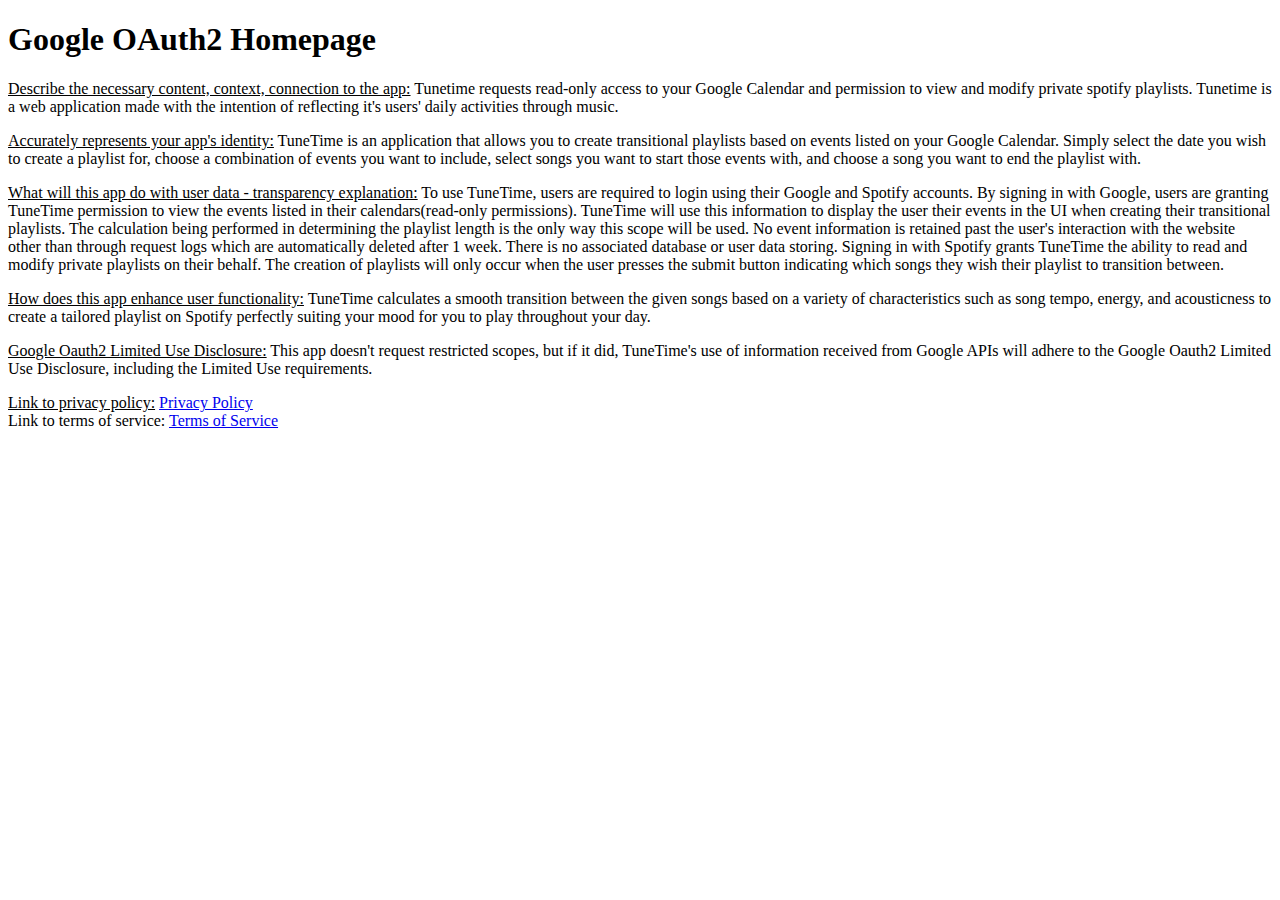
<file: templates/home.html>
<!DOCTYPE html>
<html>
<head>
    <title>TuneTime-OAuth homepage</title>
    <link rel="favicon" href="{{ url_for('static', filename='logo.jpg') }}">
</head>
<body>
    <h1>Google OAuth2 Homepage</h2>
    <p>
        <u>Describe the necessary content, context, connection to the app:</u> Tunetime requests read-only access to your Google Calendar and 
        permission to view and modify private spotify playlists. Tunetime is a web application made with the intention of 
        reflecting it's users' daily activities through music.
    </p>
    <p><u>Accurately represents your app's identity:</u> TuneTime is an application that allows you to create transitional
        playlists based on events listed on your Google Calendar. Simply
        select the date you wish to create a playlist for, choose a
        combination of events you want to include, select songs you want to
        start those events with, and choose a song you want to end the
        playlist with.
    </p>
    <p>
        <u>What will this app do with user data - transparency explanation:</u> To use TuneTime, users are required to login using their Google and
        Spotify accounts. By signing in with Google, users are granting TuneTime
        permission to view the events listed in their calendars(read-only
        permissions). TuneTime will use this information to display the user
        their events in the UI when creating their transitional playlists.
        The calculation being performed in determining the playlist length
        is the only way this scope will be used. No event information is
        retained past the user's interaction with the website other than
        through request logs which are automatically deleted after 1 week.
        There is no associated database or user data storing. Signing in with Spotify grants TuneTime the ability to read
        and modify private playlists on their behalf. The creation of
        playlists will only occur when the user presses the submit button
        indicating which songs they wish their playlist to transition
        between.
    </p>
    <p>
        <u>How does this app enhance user functionality:</u> TuneTime calculates a smooth transition between
        the given songs based on a variety of characteristics such as song
        tempo, energy, and acousticness to create a tailored playlist on
        Spotify perfectly suiting your mood for you to play throughout your day.
    </p>
    <p>
        <u>Google Oauth2 Limited Use Disclosure:</u> This app doesn't request restricted scopes, but if it did,
        TuneTime's use of information received from Google APIs will adhere to the Google Oauth2 Limited Use Disclosure,
        including the Limited Use requirements. 
    </p>
    <p>
        <u>Link to privacy policy:</u> <a href="https://www.tunetime.ca/privacyPolicy">Privacy Policy</a><br>
        Link to terms of service: <a href="https://www.tunetime.ca/termsOfService">Terms of Service</a>
    </p>
</body>
</file>
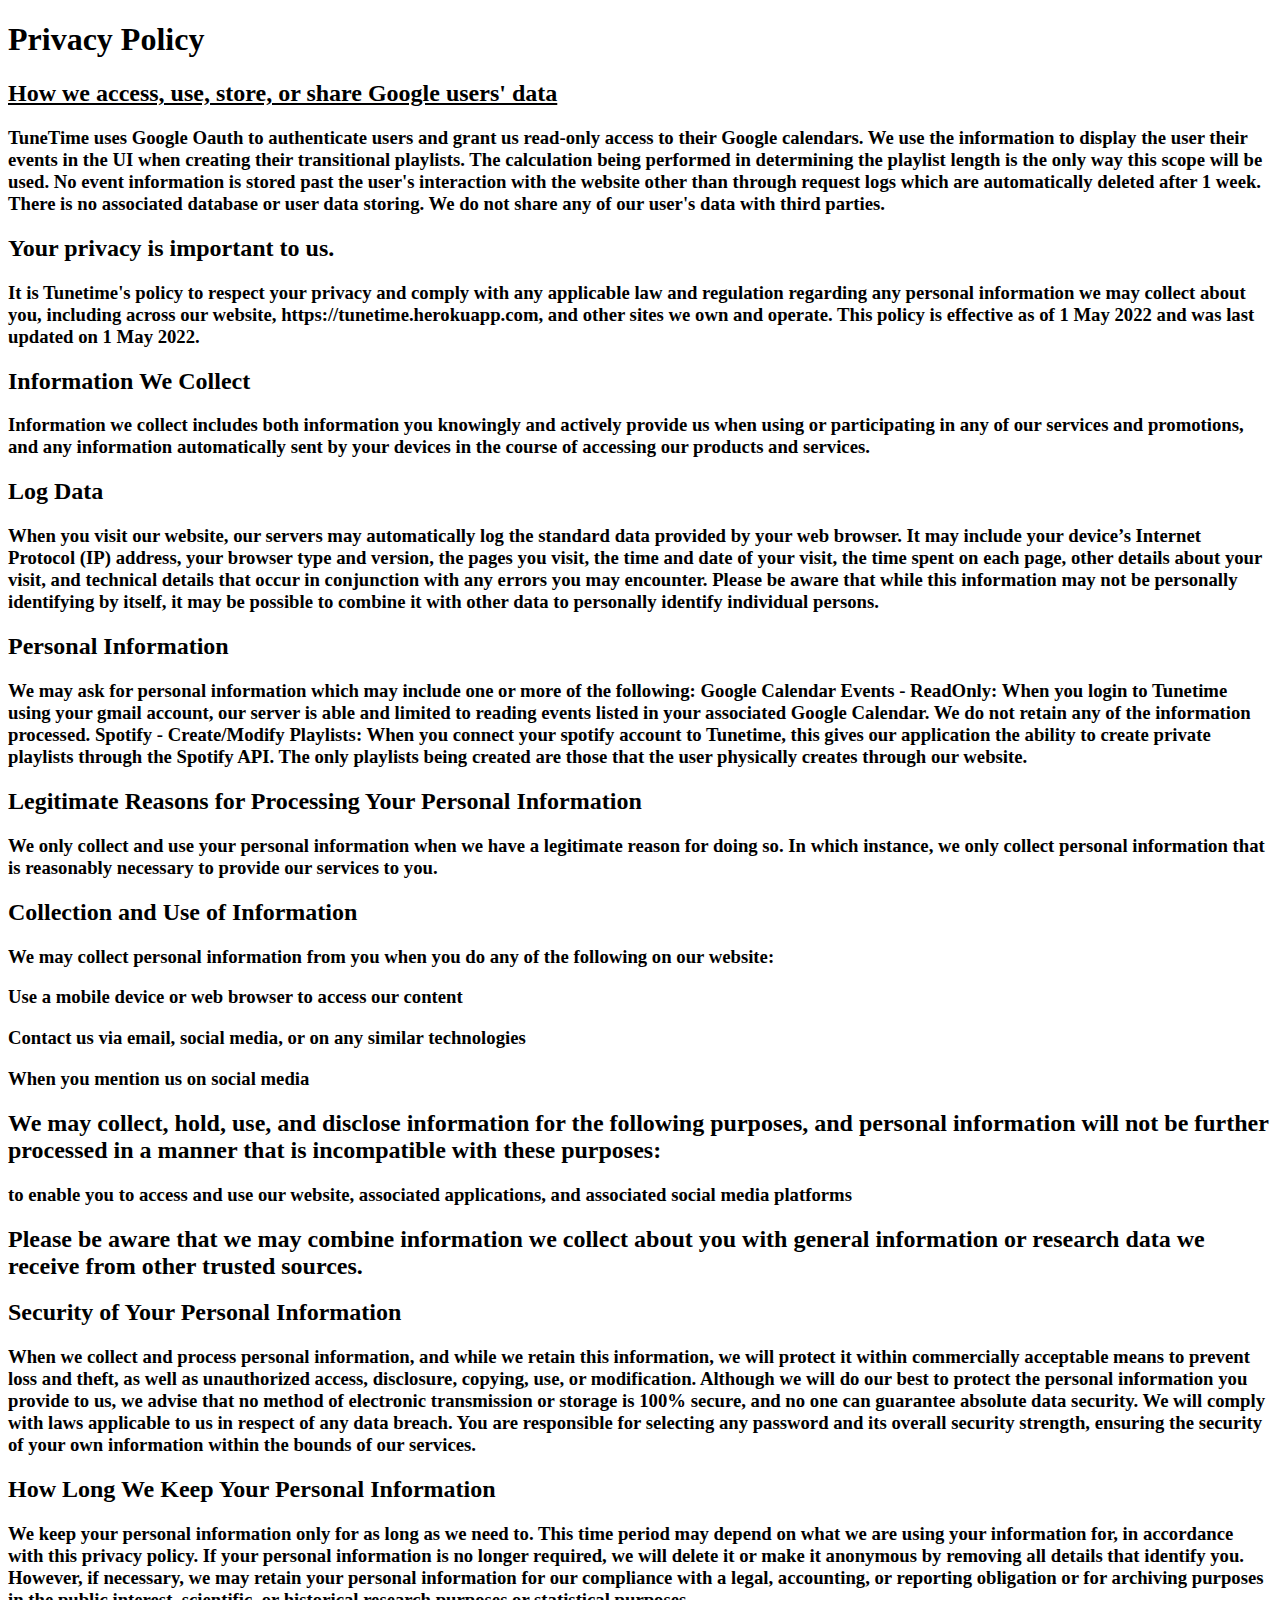
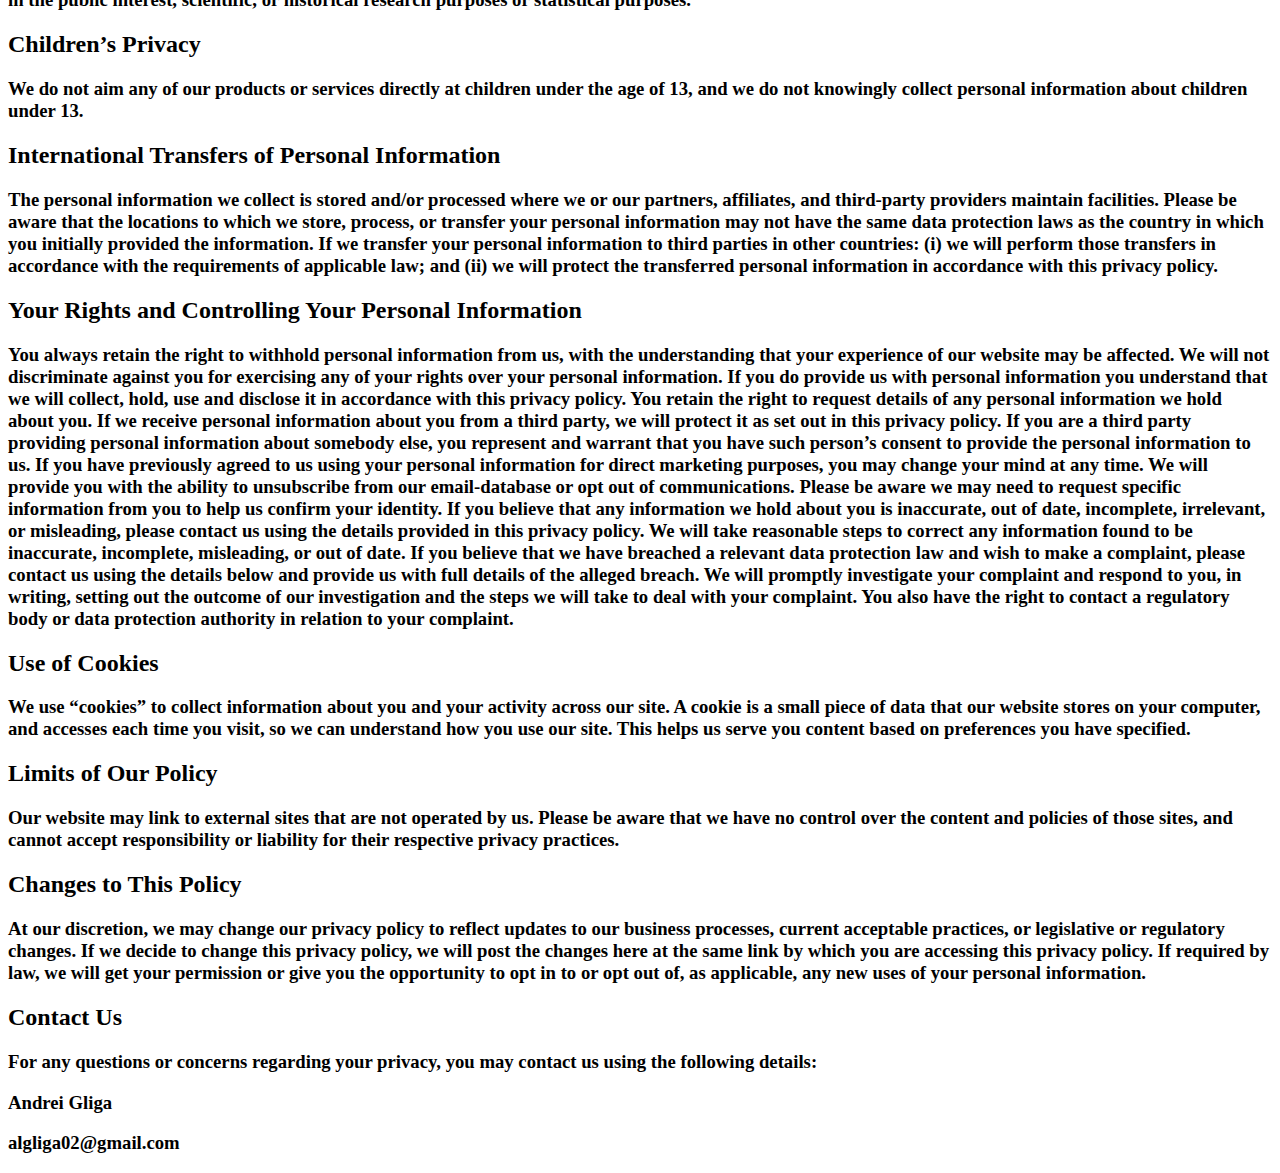
<file: templates/privacy.html>
<!DOCTYPE html>
<html>
  <head>
    <title>Privacy Policy</title>
  </head>
  <body>
    <h1>Privacy Policy</h1>
    <div>
      <h2><u>How we access, use, store, or share Google users' data</u></h2>
      <h3>
        TuneTime uses Google Oauth to authenticate users and grant us read-only access to their Google calendars.
        We use the information to display the user their events in the UI when creating their transitional playlists.
        The calculation being performed in determining the playlist length is the only way this scope will be used.
        No event information is stored past the user's interaction with the website other than through request logs which are automatically deleted after 1 week.
        There is no associated database or user data storing.
        We do not share any of our user's data with third parties.
      </h3>
      <h2>Your privacy is important to us.</h2>
      <h3>
        It is Tunetime's policy to respect your privacy and comply with any
        applicable law and regulation regarding any personal information we may
        collect about you, including across our website,
        https://tunetime.herokuapp.com, and other sites we own and operate. This
        policy is effective as of 1 May 2022 and was last updated on 1 May 2022.
      </h3>
      <h2>Information We Collect</h2>
      <h3>
        Information we collect includes both information you knowingly and
        actively provide us when using or participating in any of our services
        and promotions, and any information automatically sent by your devices
        in the course of accessing our products and services.
      </h3>
      <h2>Log Data</h2>
      <h3>
        When you visit our website, our servers may automatically log the
        standard data provided by your web browser. It may include your device’s
        Internet Protocol (IP) address, your browser type and version, the pages
        you visit, the time and date of your visit, the time spent on each page,
        other details about your visit, and technical details that occur in
        conjunction with any errors you may encounter. Please be aware that
        while this information may not be personally identifying by itself, it
        may be possible to combine it with other data to personally identify
        individual persons.
      </h3>
      <h2>Personal Information</h2>
      <h3>
        We may ask for personal information which may include one or more of the
        following: Google Calendar Events - ReadOnly: When you login to Tunetime
        using your gmail account, our server is able and limited to reading
        events listed in your associated Google Calendar. We do not retain any
        of the information processed. Spotify - Create/Modify Playlists: When
        you connect your spotify account to Tunetime, this gives our application
        the ability to create private playlists through the Spotify API. The
        only playlists being created are those that the user physically creates
        through our website.
      </h3>
      <h2>Legitimate Reasons for Processing Your Personal Information</h2>
      <h3>
        We only collect and use your personal information when we have a
        legitimate reason for doing so. In which instance, we only collect
        personal information that is reasonably necessary to provide our
        services to you.
      </h3>
      <h2>Collection and Use of Information</h2>
      <h3>
        We may collect personal information from you when you do any of the
        following on our website:
      </h3>
      <h3>Use a mobile device or web browser to access our content</h3>
      <h3>
        Contact us via email, social media, or on any similar technologies
      </h3>
      <h3>When you mention us on social media</h3>
      <h2>
        We may collect, hold, use, and disclose information for the following
        purposes, and personal information will not be further processed in a
        manner that is incompatible with these purposes:
      </h2>
      <h3>
        to enable you to access and use our website, associated applications,
        and associated social media platforms
      </h3>
      <h2>
        Please be aware that we may combine information we collect about you
        with general information or research data we receive from other trusted
        sources.
      </h2>
      <h2>Security of Your Personal Information</h2>
      <h3>
        When we collect and process personal information, and while we retain
        this information, we will protect it within commercially acceptable
        means to prevent loss and theft, as well as unauthorized access,
        disclosure, copying, use, or modification. Although we will do our best
        to protect the personal information you provide to us, we advise that no
        method of electronic transmission or storage is 100% secure, and no one
        can guarantee absolute data security. We will comply with laws
        applicable to us in respect of any data breach. You are responsible for
        selecting any password and its overall security strength, ensuring the
        security of your own information within the bounds of our services.
      </h3>

      <h2>How Long We Keep Your Personal Information</h2>
      <h3>
        We keep your personal information only for as long as we need to. This
        time period may depend on what we are using your information for, in
        accordance with this privacy policy. If your personal information is no
        longer required, we will delete it or make it anonymous by removing all
        details that identify you. However, if necessary, we may retain your
        personal information for our compliance with a legal, accounting, or
        reporting obligation or for archiving purposes in the public interest,
        scientific, or historical research purposes or statistical purposes.
      </h3>

      <h2>Children’s Privacy</h2>
      <h3>
        We do not aim any of our products or services directly at children under
        the age of 13, and we do not knowingly collect personal information
        about children under 13.
      </h3>
      <h2>International Transfers of Personal Information</h2>
      <h3>
        The personal information we collect is stored and/or processed where we
        or our partners, affiliates, and third-party providers maintain
        facilities. Please be aware that the locations to which we store,
        process, or transfer your personal information may not have the same
        data protection laws as the country in which you initially provided the
        information. If we transfer your personal information to third parties
        in other countries: (i) we will perform those transfers in accordance
        with the requirements of applicable law; and (ii) we will protect the
        transferred personal information in accordance with this privacy policy.
      </h3>
      <h2>Your Rights and Controlling Your Personal Information</h2>
      <h3>
        You always retain the right to withhold personal information from us,
        with the understanding that your experience of our website may be
        affected. We will not discriminate against you for exercising any of
        your rights over your personal information. If you do provide us with
        personal information you understand that we will collect, hold, use and
        disclose it in accordance with this privacy policy. You retain the right
        to request details of any personal information we hold about you. If we
        receive personal information about you from a third party, we will
        protect it as set out in this privacy policy. If you are a third party
        providing personal information about somebody else, you represent and
        warrant that you have such person’s consent to provide the personal
        information to us. If you have previously agreed to us using your
        personal information for direct marketing purposes, you may change your
        mind at any time. We will provide you with the ability to unsubscribe
        from our email-database or opt out of communications. Please be aware we
        may need to request specific information from you to help us confirm
        your identity. If you believe that any information we hold about you is
        inaccurate, out of date, incomplete, irrelevant, or misleading, please
        contact us using the details provided in this privacy policy. We will
        take reasonable steps to correct any information found to be inaccurate,
        incomplete, misleading, or out of date. If you believe that we have
        breached a relevant data protection law and wish to make a complaint,
        please contact us using the details below and provide us with full
        details of the alleged breach. We will promptly investigate your
        complaint and respond to you, in writing, setting out the outcome of our
        investigation and the steps we will take to deal with your complaint.
        You also have the right to contact a regulatory body or data protection
        authority in relation to your complaint.
      </h3>

      <h2>Use of Cookies</h2>
      <h3>
        We use “cookies” to collect information about you and your activity
        across our site. A cookie is a small piece of data that our website
        stores on your computer, and accesses each time you visit, so we can
        understand how you use our site. This helps us serve you content based
        on preferences you have specified.
      </h3>
      <h2>Limits of Our Policy</h2>
      <h3>
        Our website may link to external sites that are not operated by us.
        Please be aware that we have no control over the content and policies of
        those sites, and cannot accept responsibility or liability for their
        respective privacy practices.
      </h3>
      <h2>Changes to This Policy</h2>
      <h3>
        At our discretion, we may change our privacy policy to reflect updates
        to our business processes, current acceptable practices, or legislative
        or regulatory changes. If we decide to change this privacy policy, we
        will post the changes here at the same link by which you are accessing
        this privacy policy. If required by law, we will get your permission or
        give you the opportunity to opt in to or opt out of, as applicable, any
        new uses of your personal information.
      </h3>

      <h2>Contact Us</h2>
      <h3>
        For any questions or concerns regarding your privacy, you may contact us
        using the following details:
      </h3>
      <h3>Andrei Gliga</h3>
      <h3>algliga02@gmail.com</h3>
    </div>
  </body>
</html>
</file>
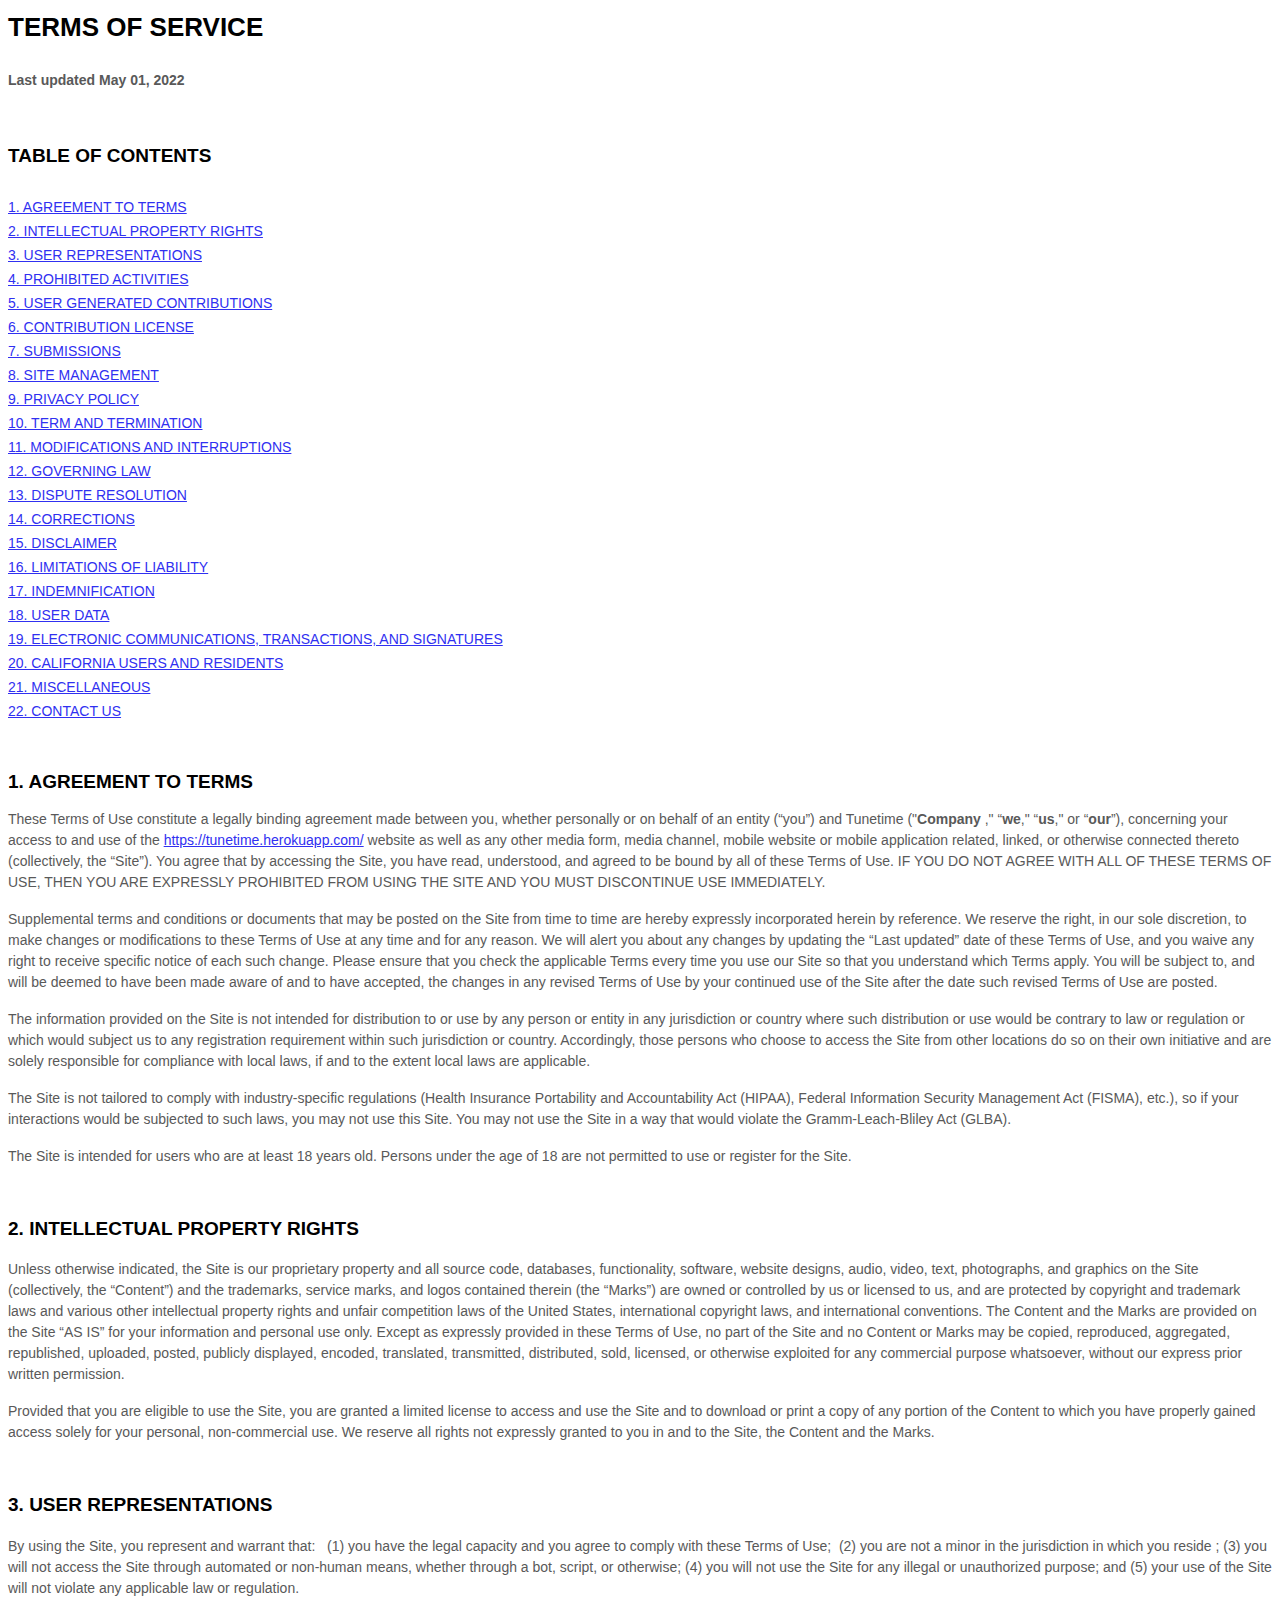
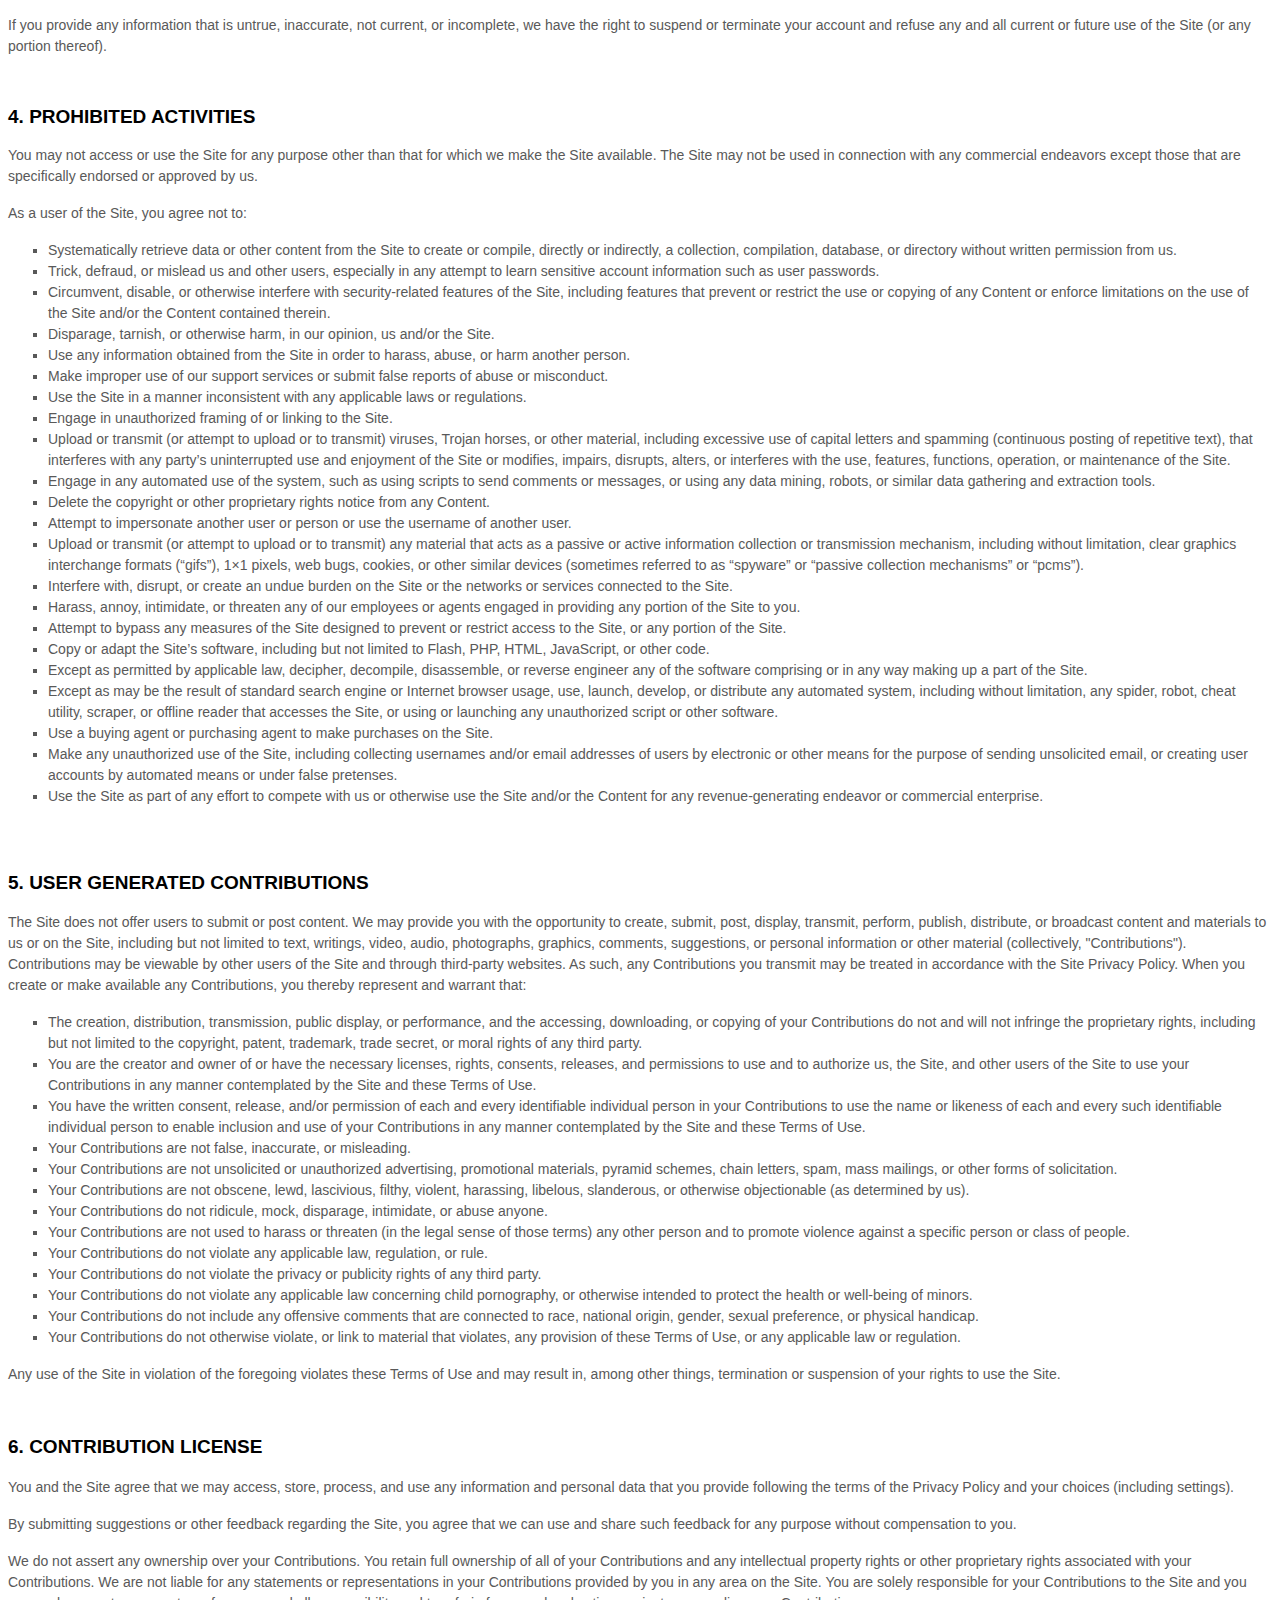
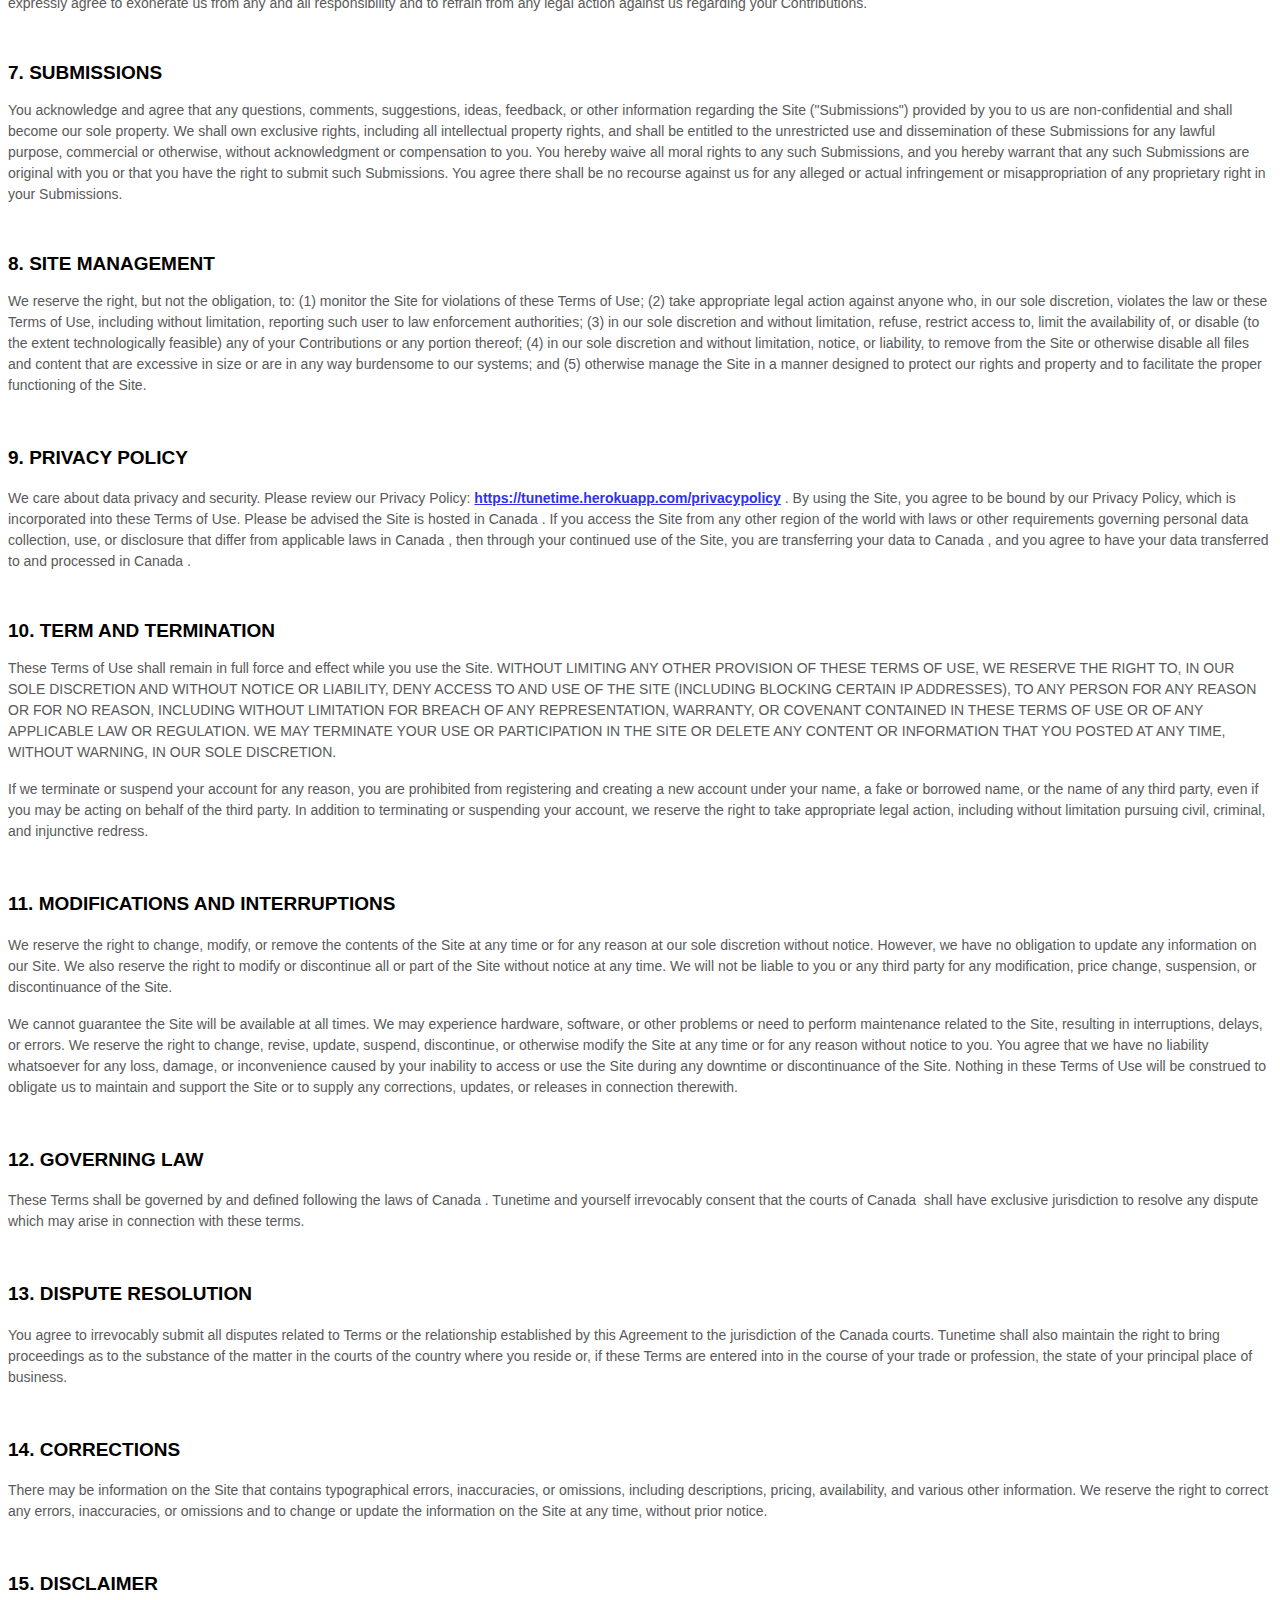
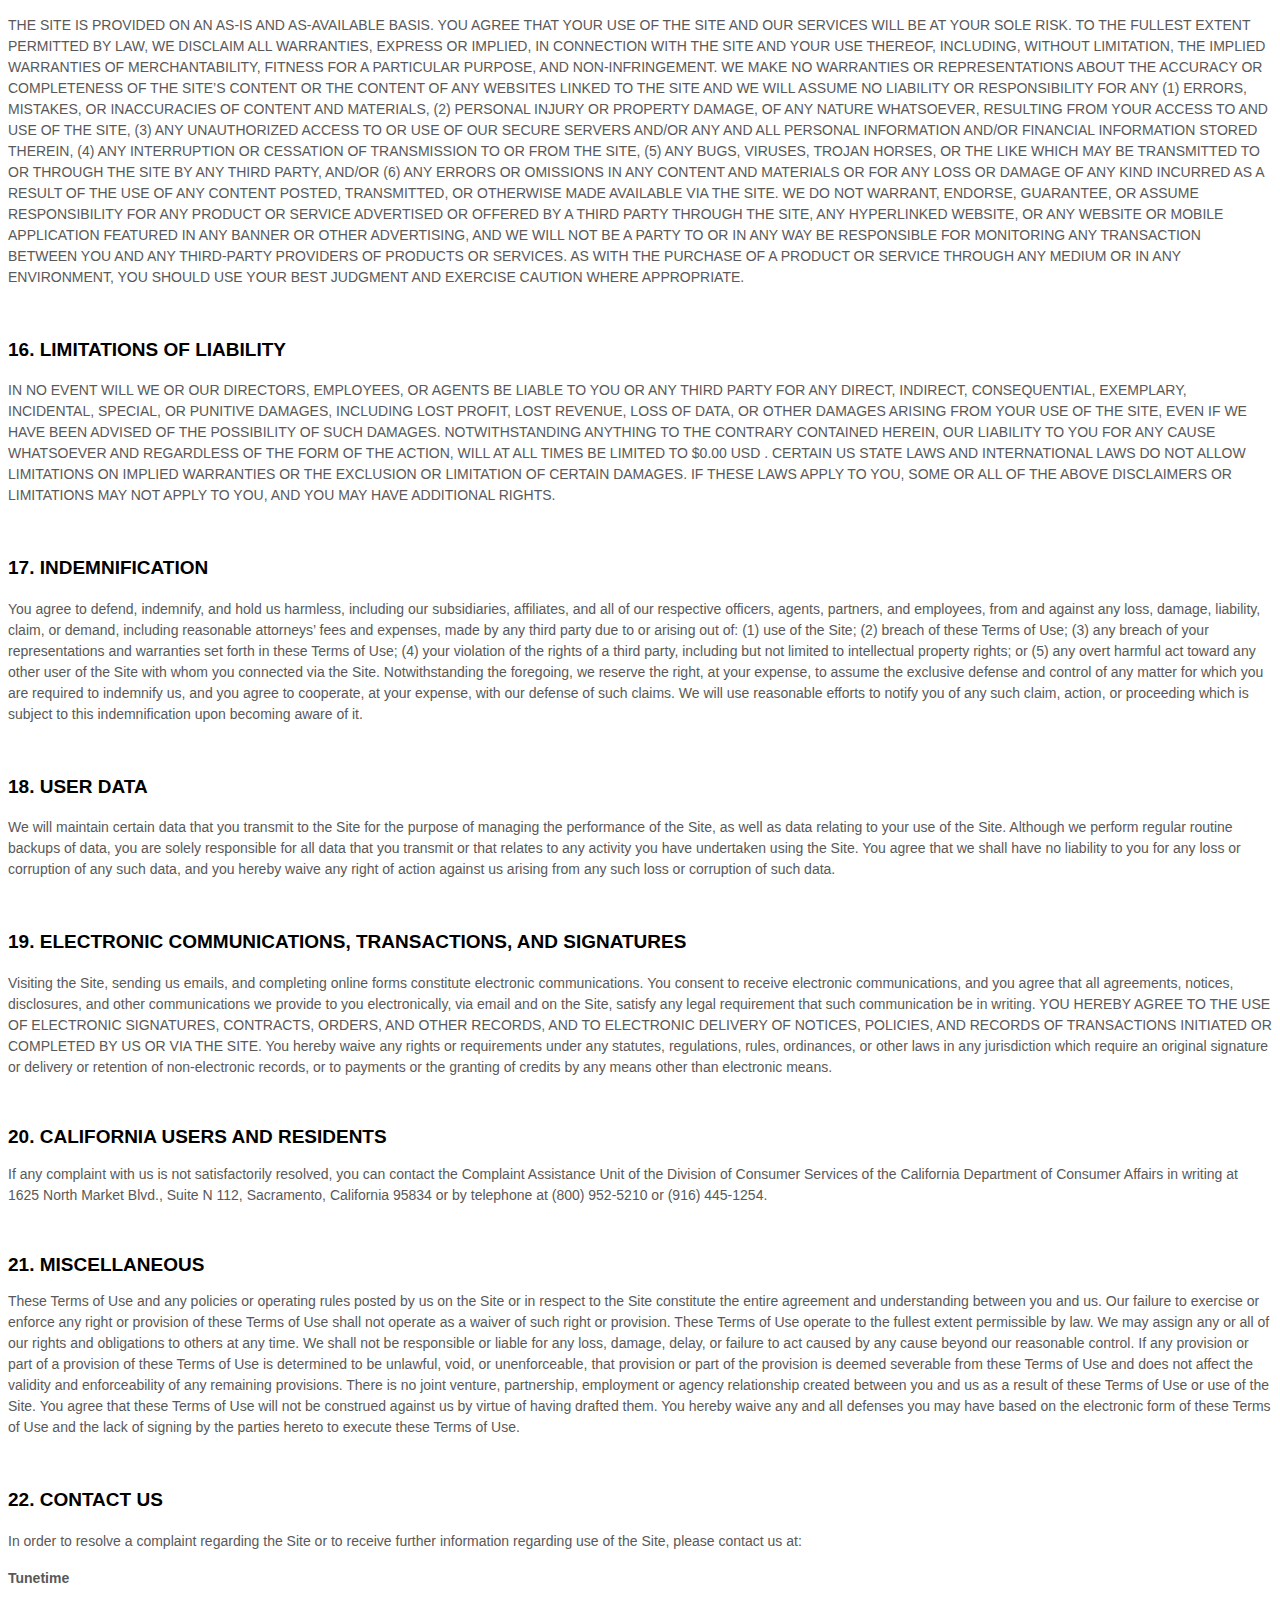
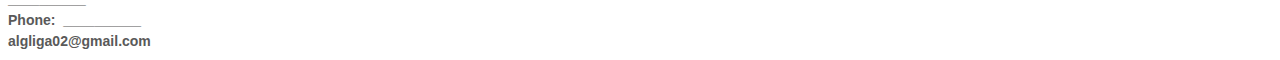
<file: templates/tos.html>
<!DOCTYPE html>
<html>

<head>
    <title>Terms of Service</title>
</head>
<body>
    <style>
        [data-custom-class='body'],
        [data-custom-class='body'] * {
            background: transparent !important;
        }
    
        [data-custom-class='title'],
        [data-custom-class='title'] * {
            font-family: Arial !important;
            font-size: 26px !important;
            color: #000000 !important;
        }
    
        [data-custom-class='subtitle'],
        [data-custom-class='subtitle'] * {
            font-family: Arial !important;
            color: #595959 !important;
            font-size: 14px !important;
        }
    
        [data-custom-class='heading_1'],
        [data-custom-class='heading_1'] * {
            font-family: Arial !important;
            font-size: 19px !important;
            color: #000000 !important;
        }
    
        [data-custom-class='heading_2'],
        [data-custom-class='heading_2'] * {
            font-family: Arial !important;
            font-size: 17px !important;
            color: #000000 !important;
        }
    
        [data-custom-class='body_text'],
        [data-custom-class='body_text'] * {
            color: #595959 !important;
            font-size: 14px !important;
            font-family: Arial !important;
        }
    
        [data-custom-class='link'],
        [data-custom-class='link'] * {
            color: #3030F1 !important;
            font-size: 14px !important;
            font-family: Arial !important;
            word-break: break-word !important;
        }
    </style>
    
    <div data-custom-class="body">
        <div style="text-align: left; line-height: 1;">
            <div class="MsoNormal" style="text-align: left; line-height: 150%;">
                <div class="MsoNormal" style="text-align:center;line-height:150%;"><a name="_2cipo4yr3w5d"></a>
                    <div class="MsoNormal" style="line-height: 22.5px;">
                        <div class="MsoNormal" style="line-height: 150%;"><a name="_gm5sejt4p02f"></a>
                            <div class="MsoNormal" data-custom-class="title" style="text-align: left; line-height: 1.5;">
                                <strong><span style="line-height: 22.5px; font-size: 26px;">
                                        <bdt class="block-component"></bdt>
                                        <bdt class="question">TERMS OF SERVICE</bdt>
                                        <bdt class="statement-end-if-in-editor"></bdt>
                                    </span></strong>
                            </div>
                            <div class="MsoNormal" style="line-height: 22.5px; text-align: left;"><a
                                    name="_7m5b3xg56u7y"></a></div>
                            <div class="MsoNormal" data-custom-class="subtitle"
                                style="text-align: left; line-height: 22.5px;"><br></div>
                            <div class="MsoNormal" data-custom-class="subtitle" style="text-align: left; line-height: 1.5;">
                                <span style="color: rgb(89, 89, 89); font-size: 14.6667px; text-align: justify;"><strong>Last
                                        updated <bdt class="block-container question question-in-editor"
                                            data-id="e2088df5-25ea-aec9-83d4-6284f5a7e043" data-type="question">May 01, 2022
                                        </bdt></strong></span>
                            </div>
                        </div>
                    </div>
                    <div class="MsoNormal" style="line-height: 17.25px; text-align: left;"><br></div>
                    <div class="MsoNormal" style="line-height: 17.25px; text-align: left;"><br></div>
                    <div class="MsoNormal" style="line-height: 17.25px; text-align: left;"><br></div>
                    <div style="line-height: 1.5; text-align: left;"><span style="font-size: 15px;"><span
                                style="color: rgb(127, 127, 127);"><span style="color: rgb(0, 0, 0);"><strong><span
                                            data-custom-class="heading_1">TABLE OF
                                            CONTENTS</span></strong></span></span></span></div>
                    <div style="line-height: 1.5; text-align: left;"><br></div>
                    <div style="line-height: 1.5; text-align: left;"><span style="font-size: 15px;"><a
                                data-custom-class="link" href="#agreement"><span style="color: rgb(89, 89, 89);">1.
                                    AGREEMENT TO TERMS</span></a></span></div>
                    <div style="line-height: 1.5; text-align: left;"><span style="font-size: 15px;"><a
                                data-custom-class="link" href="#ip"><span style="color: rgb(89, 89, 89);">2. INTELLECTUAL
                                    PROPERTY RIGHTS</span></a></span></div>
                    <div style="line-height: 1.5; text-align: left;"><span style="font-size: 15px;"><span
                                style="color: rgb(89, 89, 89);"><a data-custom-class="link" href="#userreps">3. USER
                                    REPRESENTATIONS</a></span></span></div>
                    <div style="line-height: 1.5; text-align: left;"><span style="font-size: 15px;"><a
                                data-custom-class="link" href="#userreg"><span style="color: rgb(89, 89, 89);">
                                    <bdt data-type="conditional-block">
                                        <bdt class="block-component" data-record-question-key="user_account_option"
                                            data-type="statement"><span style="font-size: 15px;"></span></bdt>
                    </div>
                    <div style="line-height: 1.5; text-align: left;"><span style="font-size: 15px;"><a
                                data-custom-class="link" href="#prohibited"><span style="color: rgb(89, 89, 89);">4.
                                    PROHIBITED ACTIVITIES</span></a></span></div>
                    <div style="line-height: 1.5; text-align: left;"><span style="font-size: 15px;"><a
                                data-custom-class="link" href="#ugc"><span style="color: rgb(89, 89, 89);">5. USER GENERATED
                                    CONTRIBUTIONS</span></a></span></div>
                    <div style="line-height: 1.5; text-align: left;"><span style="font-size: 15px;"><span
                                style="color: rgb(89, 89, 89);"><a data-custom-class="link" href="#license">6. CONTRIBUTION
                                    LICENSE</a></span></span></div>
                    <div style="line-height: 1.5; text-align: left;"><span style="font-size: 15px;"><a
                                data-custom-class="link" href="#reviews"><span style="color: rgb(89, 89, 89);">
                                    <bdt class="block-container if" data-type="if"
                                        id="a378120a-96b1-6fa3-279f-63d5b96341d3">
                                        <bdt data-type="conditional-block">
                                            <bdt class="block-component" data-record-question-key="review_option"
                                                data-type="statement"><span style="font-size: 15px;"></span></bdt>
                                </span></a></span></div>
                    <div style="line-height: 1.5; text-align: left;"><span style="font-size: 15px;"><a
                                data-custom-class="link" href="#mobile"><span style="color: rgb(89, 89, 89);">
                                    <bdt class="block-container if" data-type="if"
                                        id="c954892f-02b9-c743-d1e8-faf0d59a4b70">
                                        <bdt data-type="conditional-block">
                                            <bdt class="block-component" data-record-question-key="mobile_app_option"
                                                data-type="statement"><span style="font-size: 15px;"></span></bdt>
                                </span></a></span></div>
                    <div style="text-align: left;"><span style="font-size: 15px;">
                            <bdt class="block-component">
                        </span></bdt></span></a></span></span></div>
                    <div style="line-height: 1.5; text-align: left;"><span style="font-size: 15px;"><span
                                style="color: rgb(89, 89, 89);"><a data-custom-class="link" href="#submissions">7.
                                    SUBMISSIONS</a></span></span></div>
                    <div style="text-align: left;"><span style="font-size: 15px;">
                            <bdt class="block-component">
                        </span></bdt></span></a></span></div>
                    <div style="line-height: 1.5; text-align: left;"><span style="font-size: 15px;"><a
                                data-custom-class="link" href="#advertisers"><span style="color: rgb(89, 89, 89);">
                                    <bdt class="block-container if" data-type="if"
                                        id="14038561-dad7-be9d-370f-f8aa487b2570">
                                        <bdt data-type="conditional-block">
                                            <bdt class="block-component" data-record-question-key="advertiser_option"
                                                data-type="statement"><span style="font-size: 15px;"></span></bdt>
                                </span></a></span></div>
                    <div style="line-height: 1.5; text-align: left;"><span style="font-size: 15px;"><span
                                style="color: rgb(89, 89, 89);"><a data-custom-class="link" href="#sitemanage">8. SITE
                                    MANAGEMENT</a></span></span></div>
                    <div style="line-height: 1.5; text-align: left;"><span style="font-size: 15px;"><a
                                data-custom-class="link" href="#privacypolicy1"><span style="color: rgb(89, 89, 89);">
                                    <bdt class="block-container if" data-type="if"
                                        id="bdd90fa9-e664-7d0b-c352-2b8e77dd3bb4">
                                        <bdt data-type="conditional-block">
                                            <bdt class="block-component" data-record-question-key="privacy_policy_option"
                                                data-type="statement"><span style="font-size: 15px;"></span></bdt>
                                        </bdt>
                                    </bdt>9. PRIVACY POLICY
                                </span></a><a data-custom-class="link" href="#advertisers"></a><a data-custom-class="link"
                                href="#agreement"><span style="color: rgb(89, 89, 89);">
                                    <bdt class="statement-end-if-in-editor" data-type="close"><span
                                            style="font-size: 15px;">
                                            <bdt class="block-container if" data-type="if"
                                                id="87a7471d-cf82-1032-fdf8-601d37d7b017">
                                                <bdt data-type="conditional-block">
                                                    <bdt class="block-component"
                                                        data-record-question-key="privacy_policy_followup"
                                                        data-type="statement" style="font-size: 14.6667px;"><span
                                                            style="font-size: 15px;"></span></bdt>
                                        </span></a><a data-custom-class="link" href="#privacypolicy"></a></span></div>
                    <div style="line-height: 1.5; text-align: left;"><span style="font-size: 15px;"><a
                                data-custom-class="link" href="#dmca"><span style="color: rgb(89, 89, 89);">
                                    <bdt class="block-component">
                                        <bdt class="block-component"></bdt>
                                    </bdt>
                                </span></a></span><span style="font-size: 15px;"><a data-custom-class="link"
                                href="#dmca"><span style="color: rgb(89, 89, 89);">
                                    <bdt class="block-component">
                                        <bdt class="block-container if" data-type="if">
                                            <bdt class="statement-end-if-in-editor" data-type="close"><span
                                                    style="font-size: 15px;"></span></bdt>
                                        </bdt>
                                </span></bdt>
                                </bdt></span></a></span></div>
                    <div style="line-height: 1.5; text-align: left;"><span style="font-size: 15px;"><a
                                data-custom-class="link" href="#copyright1"><span style="color: rgb(89, 89, 89);">
                                    <bdt class="block-component">
                                        <bdt class="block-component"></bdt>
                                    </bdt>
                                </span></a></span>
                        <bdt class="block-container if" data-type="if">
                            <bdt class="statement-end-if-in-editor" data-type="close"><span style="font-size: 15px;">
                                    <bdt class="block-component">
                                </span></bdt>
                        </bdt>
                        <bdt class="block-component"></bdt>
                    </div>
                    <div style="line-height: 1.5; text-align: left;"><span style="font-size: 15px;"><a
                                data-custom-class="link" href="#terms"></a><a data-custom-class="link" href="#terms"><span
                                    style="color: rgb(89, 89, 89);">10. TERM AND TERMINATION</span></a></span></div>
                    <div style="line-height: 1.5; text-align: left;"><span style="font-size: 15px;"><a
                                data-custom-class="link" href="#modifications"><span style="color: rgb(89, 89, 89);">11.
                                    MODIFICATIONS AND INTERRUPTIONS</span></a></span></div>
                    <div style="line-height: 1.5; text-align: left;"><span style="font-size: 15px;"><a
                                data-custom-class="link" href="#law"><span style="color: rgb(89, 89, 89);">12. GOVERNING
                                    LAW</span></a></span></div>
                    <div style="line-height: 1.5; text-align: left;"><span style="font-size: 15px;"><a
                                data-custom-class="link" href="#disputes"><span style="color: rgb(89, 89, 89);">13. DISPUTE
                                    RESOLUTION</span></a></span></div>
                    <div style="line-height: 1.5; text-align: left;"><span style="font-size: 15px;"><span
                                style="color: rgb(89, 89, 89);"><a data-custom-class="link" href="#corrections">14.
                                    CORRECTIONS</a></span></span></div>
                    <div style="line-height: 1.5; text-align: left;"><span style="font-size: 15px;"><a
                                data-custom-class="link" href="#disclaimer"><span style="color: rgb(89, 89, 89);">15.
                                    DISCLAIMER</span></a></span></div>
                    <div style="line-height: 1.5; text-align: left;"><span style="font-size: 15px;"><a
                                data-custom-class="link" href="#liability"><span style="color: rgb(89, 89, 89);">16.
                                    LIMITATIONS OF LIABILITY</span></a></span></div>
                    <div style="line-height: 1.5; text-align: left;"><span style="font-size: 15px;"><span
                                style="color: rgb(89, 89, 89);"><a data-custom-class="link" href="#indemnification">17.
                                    INDEMNIFICATION</a></span></span></div>
                    <div style="line-height: 1.5; text-align: left;"><span style="font-size: 15px;"><a
                                data-custom-class="link" href="#userdata"><span style="color: rgb(89, 89, 89);">18. USER
                                    DATA</span></a></span></div>
                    <div style="line-height: 1.5; text-align: left;"><span style="font-size: 15px;"><a
                                data-custom-class="link" href="#electronic"><span style="color: rgb(89, 89, 89);">19.
                                    ELECTRONIC COMMUNICATIONS, TRANSACTIONS, AND SIGNATURES</span></a></span></div>
                    <div class="MsoNormal" style="line-height: 1.5; text-align: left;"><span
                            style="font-size:11.0pt;line-height:115%; font-family: Arial;">
                            <bdt class="block-component"></bdt>
                        </span><span style="font-size: 15px;"><span style="color: rgb(89, 89, 89);"><a
                                    data-custom-class="link" href="#california">20. CALIFORNIA USERS AND RESIDENTS</a><a
                                    data-custom-class="link" href="#agreement"><span style="color: rgb(89, 89, 89);">
                                        <bdt class="statement-end-if-in-editor" data-type="close"><span
                                                style="font-size: 15px;"></span></bdt>
                                    </span></a></span></span></div>
                    <div style="line-height: 1.5; text-align: left;"><span style="font-size: 15px;"><a
                                data-custom-class="link" href="#misc"><span style="color: rgb(89, 89, 89);">21.
                                    MISCELLANEOUS</span></a></span></div>
                    <div style="line-height: 1.5; text-align: left;"><span style="font-size: 15px;"><span
                                style="color: rgb(89, 89, 89);"><a data-custom-class="link" href="#contact">22. CONTACT
                                    US</a></span></span></div>
                    <div style="line-height: 1.5; text-align: left;"><br></div>
                    <div style="line-height: 1.5; text-align: left;"><br></div>
                </div>
                <div class="MsoNormal" data-custom-class="heading_1" id="agreement" style="line-height: 115%;"><a
                        name="_a7mwfgcrtsqn"></a><strong><span
                            style="line-height: 115%; font-family: Arial;  font-size: 19px;">1. AGREEMENT TO
                            TERMS</span></strong></div>
            </div>
            <div class="MsoNormal" style="text-align: left; line-height: 1;"><br></div>
            <div class="MsoNormal" style="text-align: left; line-height: 150%;">
                <div class="MsoNormal" data-custom-class="body_text" style="line-height: 1.5;"><span style="font-size:11.0pt;line-height:115%; font-family: Arial;
      ">These Terms of Use constitute a legally binding agreement made between you, whether personally or on behalf of an
                        entity (“you”) and <bdt class="block-container question question-in-editor"
                            data-id="4ab94aa9-19d1-61e0-711e-42c7d186232b" data-type="question">Tunetime</bdt>
                        <bdt class="block-component"></bdt> ("<bdt class="block-component"></bdt><strong>Company</strong>
                        <bdt class="statement-end-if-in-editor"></bdt>," “<strong>we</strong>," “<strong>us</strong>," or
                        “<strong>our</strong>”), concerning your access to and use of the <bdt
                            class="block-container question question-in-editor"
                            data-id="92c3b320-1d8b-c74c-db68-d12810736807" data-type="question"><a
                                href="https://tunetime.herokuapp.com/" target="_blank"
                                data-custom-class="link">https://tunetime.herokuapp.com/</a></bdt> website as well as any
                        other media form, media channel, mobile website or mobile application related, linked, or otherwise
                        connected thereto (collectively, the “Site”).<span style="font-size:11.0pt;line-height:115%; font-family: Arial;
      "><span style="font-size:11.0pt;line-height:115%; font-family: Arial;
      ">
                                <bdt class="question">
                                    <bdt class="block-component"></bdt>
                            </span>
                            <bdt class="block-component"></bdt>
                        </span>
                    </span></span></span> You agree that by accessing the Site, you have read, understood, and agreed to be
                    bound by all of these Terms of Use. IF YOU DO NOT AGREE WITH ALL OF THESE TERMS OF USE, THEN YOU ARE
                    EXPRESSLY PROHIBITED FROM USING THE SITE AND YOU MUST DISCONTINUE USE IMMEDIATELY.</span></div>
            </div>
            <div class="MsoNormal" style="text-align: left; line-height: 1;"><br></div>
            <div class="MsoNormal" style="text-align: left; line-height: 150%;">
                <div class="MsoNormal" data-custom-class="body_text" style="line-height: 1.5;"><span style="font-size:11.0pt;line-height:115%; font-family: Arial;
      ">Supplemental terms and conditions or documents that may be posted on the Site from time to time are hereby
                        expressly incorporated herein by reference. We reserve the right, in our sole discretion, to make
                        changes or modifications to these Terms of Use <bdt class="block-component"></bdt>at any time and
                        for any reason<bdt class="statement-end-if-in-editor"></bdt>. We will alert you about any changes by
                        updating the “Last updated” date of these Terms of Use, and you waive any right to receive specific
                        notice of each such change. Please ensure that you check the applicable Terms every time you use our
                        Site so that you understand which Terms apply. You will be subject to, and will be deemed to have
                        been made aware of and to have accepted, the changes in any revised Terms of Use by your continued
                        use of the Site after the date such revised Terms of Use are posted.</span></div>
            </div>
            <div class="MsoNormal" style="text-align: left; line-height: 1;"><br></div>
            <div class="MsoNormal" style="text-align: left; line-height: 150%;">
                <div class="MsoNormal" data-custom-class="body_text" style="line-height: 1.5;"><span style="font-size:11.0pt;line-height:115%; font-family: Arial;
      ">The information provided on the Site is not intended for distribution to or use by any person or entity in any
                        jurisdiction or country where such distribution or use would be contrary to law or regulation or
                        which would subject us to any registration requirement within such jurisdiction or country.
                        Accordingly, those persons who choose to access the Site from other locations do so on their own
                        initiative and are solely responsible for compliance with local laws, if and to the extent local
                        laws are applicable.</span></div>
                <div class="MsoNormal" style="line-height: 1.5;"><span style="font-size:11.0pt;line-height:115%; font-family: Arial;
      "><span style="font-size:11.0pt;line-height:115%; font-family: Arial;
      ">
                            <bdt class="block-component"></bdt>
                            <bdt class="block-component"></bdt>
                        </span></span></div>
            </div>
            <div class="MsoNormal" style="text-align: left; line-height: 1;"><br></div>
            <div class="MsoNormal" style="text-align: left; line-height: 150%;">
                <div class="MsoNormal" data-custom-class="body_text" style="line-height: 1.5;"><span style="font-size:11.0pt;line-height:115%; font-family: Arial;
      ">The Site is not tailored to comply with industry-specific regulations (Health Insurance Portability and
                        Accountability Act (HIPAA), Federal Information Security Management Act (FISMA), etc.), so if your
                        interactions would be subjected to such laws, you may not use this Site. You may not use the Site in
                        a way that would violate the Gramm-Leach-Bliley Act (GLBA).</span><span style="font-size:11.0pt;line-height:115%; font-family: Arial;
      ">
                        <bdt class="block-component"><span style="font-size:11.0pt;line-height:115%; font-family: Arial;
      ">
                                <bdt class="statement-end-if-in-editor"></bdt>
                            </span></bdt>
                    </span></span></div>
            </div>
            <div class="MsoNormal" style="text-align: left; line-height: 1;"><br></div>
            <div class="MsoNormal" style="text-align: left; line-height: 150%;">
                <div class="MsoNormal" data-custom-class="body_text" style="line-height: 1.5;">
                    <bdt data-type="conditional-block">
                        <bdt class="block-component" data-record-question-key="user_o18_option" data-type="statement"><span
                                style="font-size: 15px;"></span></bdt><span style="font-size: 15px;">
                            <bdt data-type="body"><span style="line-height: 16.8667px; color: rgb(89, 89, 89);">The Site is
                                    intended for users who are at least 18 years old. Persons under the age of 18 are not
                                    permitted to use or register for the Site.</span></bdt>
                        </span>
                    </bdt><span style="font-size: 15px;">
                        <bdt data-type="conditional-block">
                            <bdt class="block-container if" data-type="if" id="a2595956-7028-dbe5-123e-d3d3a93ed076">
                                <bdt data-type="conditional-block">
                                    <bdt class="block-component">
                    </span></bdt>
                </div>
            </div>
            <div class="MsoNormal" style="text-align: left; line-height: 1.5;"><br></div>
            <div class="MsoNormal" style="text-align: left; line-height: 150%;">
                <div class="MsoNormal" style="line-height: 1.5;"><br></div>
                <div class="MsoNormal" data-custom-class="heading_1" id="ip" style="line-height: 1.5;"><a
                        name="_4rd71iod99ud"></a><strong><span
                            style="line-height: 115%; font-family: Arial;  font-size: 19px;"><strong><span
                                    style="line-height: 115%; font-family: Arial;  font-size: 19px;">2. </span></strong>INTELLECTUAL
                            PROPERTY RIGHTS</span></strong></div>
            </div>
            <div class="MsoNormal" style="text-align: left; line-height: 1;"><br></div>
            <div class="MsoNormal" style="text-align: left; line-height: 150%;">
                <div class="MsoNormal" data-custom-class="body_text" style="line-height: 1.5;"><span style="font-size:11.0pt;line-height:115%; font-family: Arial;
      ">Unless otherwise indicated, the Site is our proprietary
                        property and all source code, databases, functionality, software, website
                        designs, audio, video, text, photographs, and graphics on the Site
                        (collectively, the “Content”) and the trademarks, service marks, and logos
                        contained therein (the “Marks”) are owned or controlled by us or licensed to
                        us, and are protected by copyright and trademark laws and various other
                        intellectual property rights and unfair competition laws of the United States, international
                        copyright laws, and international conventions. The Content and the Marks are provided on the
                        Site “AS IS” for your information and personal use only. Except as expressly provided in these Terms
                        of Use, no part of the Site and no Content or Marks may be copied, reproduced,
                        aggregated, republished, uploaded, posted, publicly displayed, encoded,
                        translated, transmitted, distributed, sold, licensed, or otherwise exploited
                        for any commercial purpose whatsoever, without our express prior written
                        permission.</span></div>
            </div>
            <div class="MsoNormal" style="text-align: left; line-height: 1;"><br></div>
            <div class="MsoNormal" style="text-align: left; line-height: 150%;">
                <div class="MsoNormal" data-custom-class="body_text" style="line-height: 1.5;"><span style="font-size:11.0pt;line-height:115%; font-family: Arial;
      ">Provided that you are eligible to use the Site, you are
                        granted a limited license to access and use the Site and to download or print a
                        copy of any portion of the Content to which you have properly gained access
                        solely for your personal, non-commercial use. We reserve all rights not
                        expressly granted to you in and to the Site, the Content and the Marks.</span></div>
            </div>
            <div class="MsoNormal" style="text-align: left; line-height: 1.5;"><br></div>
            <div class="MsoNormal" style="text-align: left; line-height: 150%;">
                <div class="MsoNormal" style="line-height: 1.5;"><br></div>
                <div class="MsoNormal" data-custom-class="heading_1" id="userreps" style="line-height: 1.5;"><a
                        name="_vhkegautf00d"></a><strong><span
                            style="line-height: 115%; font-family: Arial;  font-size: 19px;"><strong><span
                                    style="line-height: 115%; font-family: Arial;  font-size: 19px;"><strong><span
                                            style="line-height: 115%; font-family: Arial;  font-size: 19px;">3.</span></strong></span> </strong>USER
                            REPRESENTATIONS</span></strong></div>
                <div class="MsoNormal" style="line-height: 1;"><br></div>
            </div>
            <div class="MsoNormal" style="text-align: left; line-height: 150%;">
                <div class="MsoNormal" style="text-align:justify;text-justify:inter-ideograph;
      line-height:115%;">
                    <div class="MsoNormal" data-custom-class="body_text" style="line-height: 1.5; text-align: left;"><span
                            style="font-size: 11pt; line-height: 16.8667px; color: rgb(89, 89, 89);">By using the Site, you
                            represent and warrant that: </span>
                        <bdt class="block-container if" data-type="if" id="d2d82ca8-275f-3f86-8149-8a5ef8054af6">
                            <bdt data-type="conditional-block">
                                <bdt class="block-component" data-record-question-key="user_account_option"
                                    data-type="statement"></bdt> 
                            </bdt><span style="color: rgb(89, 89, 89); font-size: 11pt;">(</span><span
                                style="color: rgb(89, 89, 89); font-size: 14.6667px;">1</span><span
                                style="color: rgb(89, 89, 89); font-size: 11pt;">) you have the legal capacity and you agree
                                to comply with these Terms of Use;</span>
                            <bdt class="block-container if" data-type="if" id="8d4c883b-bc2c-f0b4-da3e-6d0ee51aca13">
                                <bdt data-type="conditional-block">
                                    <bdt class="block-component" data-record-question-key="user_u13_option"
                                        data-type="statement"></bdt>
                                </bdt></span>
                            </bdt>
                        </bdt>
                        </bdt><span style="color: rgb(89, 89, 89); font-size: 11pt;"> (</span><span
                            style="color: rgb(89, 89, 89); font-size: 14.6667px;">2</span><span
                            style="color: rgb(89, 89, 89); font-size: 11pt;">) you are not a minor in the jurisdiction in
                            which you reside<bdt class="block-container if" data-type="if"
                                id="76948fab-ec9e-266a-bb91-948929c050c9">
                                <bdt data-type="conditional-block">
                                    <bdt class="block-component" data-record-question-key="user_o18_option"
                                        data-type="statement"></bdt>
                                </bdt>; (</span><span style="color: rgb(89, 89, 89); font-size: 14.6667px;">3</span><span
                            style="color: rgb(89, 89, 89); font-size: 11pt;">) you will not access the Site through
                            automated or non-human means, whether through a bot, script, or otherwise; (</span><span
                            style="color: rgb(89, 89, 89); font-size: 14.6667px;">4</span><span
                            style="color: rgb(89, 89, 89); font-size: 11pt;">) you will not use the Site for any illegal or
                            unauthorized purpose; and (</span><span
                            style="color: rgb(89, 89, 89); font-size: 14.6667px;">5</span><span
                            style="color: rgb(89, 89, 89); font-size: 11pt;">) your use of the Site will not violate any
                            applicable law or regulation.</span><span
                            style="color: rgb(89, 89, 89); font-size: 14.6667px;"></span>
                    </div>
                </div>
                <div class="MsoNormal" style="text-align: justify; line-height: 1;"><br></div>
                <div class="MsoNormal" style="text-align:justify;text-justify:inter-ideograph;
      line-height:115%;">
                    <div class="MsoNormal" data-custom-class="body_text" style="line-height: 1.5; text-align: left;"><span
                            style="font-size: 11pt; line-height: 16.8667px; color: rgb(89, 89, 89);">If you provide any
                            information that is untrue, inaccurate, not current, or incomplete, we have the right to suspend
                            or terminate your account and refuse any and all current or future use of the Site (or any
                            portion thereof).</span></div>
                </div>
            </div>
            <div class="MsoNormal" style="text-align: left; line-height: 1.5;"><br></div>
            <div class="MsoNormal" style="text-align: left; line-height: 150%;">
                <div class="MsoNormal" style="line-height: 1.5;"><br></div>
                <div class="MsoNormal" style="line-height: 1;"><a name="_esuoutkhaf53"></a>
                    <bdt data-type="conditional-block">
                        <bdt class="block-component" data-record-question-key="user_account_option" data-type="statement">
                            <span style="font-size: 15px;"></span>
                        </bdt>
                </div>
                <div class="MsoNormal" style="line-height:115%;"><a name="_1voziltdxegg"></a>
                    <div class="MsoNormal" data-custom-class="heading_1" id="prohibited" style="line-height: 17.25px;">
                        <strong><span style="line-height: 24.5333px; font-size: 19px;"><strong><span
                                        style="line-height: 115%; font-family: Arial;  font-size: 19px;"><strong><span
                                                style="line-height: 115%; font-family: Arial;  font-size: 19px;">4.</span></strong></span> </strong>PROHIBITED
                                ACTIVITIES</span></strong>
                    </div>
                </div>
                <div class="MsoNormal" style="line-height: 1;"><br></div>
                <div class="MsoNormal" style="line-height:115%;">
                    <div class="MsoNormal" data-custom-class="body_text" style="line-height: 1.5;"><span
                            style="font-size: 11pt; line-height: 16.8667px; color: rgb(89, 89, 89);">You may not access or
                            use the Site for any purpose other than that for which we make the Site available. The Site may
                            not be used in connection with any commercial endeavors except those that are specifically
                            endorsed or approved by us.</span></div>
                </div>
                <div class="MsoNormal" style="line-height: 1;"><br></div>
                <div class="MsoNormal" style="line-height:115%;">
                    <div class="MsoNormal" style="text-align: justify; line-height: 17.25px;">
                        <div class="MsoNormal" style="line-height: 17.25px;">
                            <div class="MsoNormal" data-custom-class="body_text"
                                style="line-height: 1.5; text-align: left;"><span
                                    style="font-size: 11pt; line-height: 16.8667px; color: rgb(89, 89, 89);">As a user of
                                    the Site, you agree not to:</span></div>
                        </div>
                        <ul>
                            <li class="MsoNormal" data-custom-class="body_text" style="line-height: 1.5; text-align: left;">
                                <span style="font-size: 11pt; line-height: 16.8667px; color: rgb(89, 89, 89);"><span
                                        style="font-family: sans-serif; font-size: 15px; font-style: normal; font-variant-ligatures: normal; font-variant-caps: normal; font-weight: 400; letter-spacing: normal; orphans: 2; text-align: justify; text-indent: -29.4px; text-transform: none; white-space: normal; widows: 2; word-spacing: 0px; -webkit-text-stroke-width: 0px; background-color: rgb(255, 255, 255); text-decoration-style: initial; text-decoration-color: initial; color: rgb(89, 89, 89);">Systematically
                                        retrieve data or other content from the Site to create or compile, directly or
                                        indirectly, a collection, compilation, database, or directory without written
                                        permission from us.</span></span>
                            </li>
                            <li class="MsoNormal" data-custom-class="body_text" style="line-height: 1.5; text-align: left;">
                                <span style="font-size: 15px;"><span
                                        style="line-height: 16.8667px; color: rgb(89, 89, 89);"><span
                                            style="font-family: sans-serif; font-style: normal; font-variant-ligatures: normal; font-variant-caps: normal; font-weight: 400; letter-spacing: normal; orphans: 2; text-align: justify; text-indent: -29.4px; text-transform: none; white-space: normal; widows: 2; word-spacing: 0px; -webkit-text-stroke-width: 0px; background-color: rgb(255, 255, 255); text-decoration-style: initial; text-decoration-color: initial; color: rgb(89, 89, 89);"><span
                                                style="line-height: 16.8667px; color: rgb(89, 89, 89);"><span
                                                    style="font-family: sans-serif; font-style: normal; font-variant-ligatures: normal; font-variant-caps: normal; font-weight: 400; letter-spacing: normal; orphans: 2; text-align: justify; text-indent: -29.4px; text-transform: none; white-space: normal; widows: 2; word-spacing: 0px; -webkit-text-stroke-width: 0px; background-color: rgb(255, 255, 255); text-decoration-style: initial; text-decoration-color: initial; color: rgb(89, 89, 89);">Trick,
                                                    defraud, or mislead us and other users, especially in any attempt to
                                                    learn sensitive account information such as user
                                                    passwords.</span></span></span></span></span>
                            </li>
                            <li class="MsoNormal" data-custom-class="body_text" style="line-height: 1.5; text-align: left;">
                                <span style="font-size: 15px;"><span
                                        style="line-height: 16.8667px; color: rgb(89, 89, 89);"><span
                                            style="font-family: sans-serif; font-style: normal; font-variant-ligatures: normal; font-variant-caps: normal; font-weight: 400; letter-spacing: normal; orphans: 2; text-align: justify; text-indent: -29.4px; text-transform: none; white-space: normal; widows: 2; word-spacing: 0px; -webkit-text-stroke-width: 0px; background-color: rgb(255, 255, 255); text-decoration-style: initial; text-decoration-color: initial; color: rgb(89, 89, 89);"><span
                                                style="line-height: 16.8667px; color: rgb(89, 89, 89);"><span
                                                    style="font-family: sans-serif; font-style: normal; font-variant-ligatures: normal; font-variant-caps: normal; font-weight: 400; letter-spacing: normal; orphans: 2; text-align: justify; text-indent: -29.4px; text-transform: none; white-space: normal; widows: 2; word-spacing: 0px; -webkit-text-stroke-width: 0px; background-color: rgb(255, 255, 255); text-decoration-style: initial; text-decoration-color: initial; color: rgb(89, 89, 89);">Circumvent,
                                                    disable, or otherwise interfere with security-related features of the
                                                    Site, including features that prevent or restrict the use or copying of
                                                    any Content or enforce limitations on the use of the Site and/or the
                                                    Content contained therein.</span></span></span></span></span>
                            </li>
                            <li class="MsoNormal" data-custom-class="body_text" style="line-height: 1.5; text-align: left;">
                                <span style="font-size: 15px;"><span
                                        style="line-height: 16.8667px; color: rgb(89, 89, 89);"><span
                                            style="font-family: sans-serif; font-style: normal; font-variant-ligatures: normal; font-variant-caps: normal; font-weight: 400; letter-spacing: normal; orphans: 2; text-align: justify; text-indent: -29.4px; text-transform: none; white-space: normal; widows: 2; word-spacing: 0px; -webkit-text-stroke-width: 0px; background-color: rgb(255, 255, 255); text-decoration-style: initial; text-decoration-color: initial; color: rgb(89, 89, 89);"><span
                                                style="line-height: 16.8667px; color: rgb(89, 89, 89);"><span
                                                    style="font-family: sans-serif; font-style: normal; font-variant-ligatures: normal; font-variant-caps: normal; font-weight: 400; letter-spacing: normal; orphans: 2; text-align: justify; text-indent: -29.4px; text-transform: none; white-space: normal; widows: 2; word-spacing: 0px; -webkit-text-stroke-width: 0px; background-color: rgb(255, 255, 255); text-decoration-style: initial; text-decoration-color: initial; color: rgb(89, 89, 89);">Disparage,
                                                    tarnish, or otherwise harm, in our opinion, us and/or the
                                                    Site.</span></span></span></span></span>
                            </li>
                            <li class="MsoNormal" data-custom-class="body_text" style="line-height: 1.5; text-align: left;">
                                <span style="font-size: 15px;"><span
                                        style="line-height: 16.8667px; color: rgb(89, 89, 89);"><span
                                            style="font-family: sans-serif; font-style: normal; font-variant-ligatures: normal; font-variant-caps: normal; font-weight: 400; letter-spacing: normal; orphans: 2; text-align: justify; text-indent: -29.4px; text-transform: none; white-space: normal; widows: 2; word-spacing: 0px; -webkit-text-stroke-width: 0px; background-color: rgb(255, 255, 255); text-decoration-style: initial; text-decoration-color: initial; color: rgb(89, 89, 89);"><span
                                                style="line-height: 16.8667px; color: rgb(89, 89, 89);"><span
                                                    style="font-family: sans-serif; font-style: normal; font-variant-ligatures: normal; font-variant-caps: normal; font-weight: 400; letter-spacing: normal; orphans: 2; text-align: justify; text-indent: -29.4px; text-transform: none; white-space: normal; widows: 2; word-spacing: 0px; -webkit-text-stroke-width: 0px; background-color: rgb(255, 255, 255); text-decoration-style: initial; text-decoration-color: initial; color: rgb(89, 89, 89);">Use
                                                    any information obtained from the Site in order to harass, abuse, or
                                                    harm another person.</span></span></span></span></span>
                            </li>
                            <li class="MsoNormal" data-custom-class="body_text" style="line-height: 1.5; text-align: left;">
                                <span style="font-size: 15px;"><span
                                        style="line-height: 16.8667px; color: rgb(89, 89, 89);"><span
                                            style="font-family: sans-serif; font-style: normal; font-variant-ligatures: normal; font-variant-caps: normal; font-weight: 400; letter-spacing: normal; orphans: 2; text-align: justify; text-indent: -29.4px; text-transform: none; white-space: normal; widows: 2; word-spacing: 0px; -webkit-text-stroke-width: 0px; background-color: rgb(255, 255, 255); text-decoration-style: initial; text-decoration-color: initial; color: rgb(89, 89, 89);"><span
                                                style="line-height: 16.8667px; color: rgb(89, 89, 89);"><span
                                                    style="font-family: sans-serif; font-style: normal; font-variant-ligatures: normal; font-variant-caps: normal; font-weight: 400; letter-spacing: normal; orphans: 2; text-align: justify; text-indent: -29.4px; text-transform: none; white-space: normal; widows: 2; word-spacing: 0px; -webkit-text-stroke-width: 0px; background-color: rgb(255, 255, 255); text-decoration-style: initial; text-decoration-color: initial; color: rgb(89, 89, 89);">Make
                                                    improper use of our support services or submit false reports of abuse or
                                                    misconduct.</span></span></span></span></span>
                            </li>
                            <li class="MsoNormal" data-custom-class="body_text" style="line-height: 1.5; text-align: left;">
                                <span style="font-size: 15px;"><span
                                        style="line-height: 16.8667px; color: rgb(89, 89, 89);"><span
                                            style="font-family: sans-serif; font-style: normal; font-variant-ligatures: normal; font-variant-caps: normal; font-weight: 400; letter-spacing: normal; orphans: 2; text-align: justify; text-indent: -29.4px; text-transform: none; white-space: normal; widows: 2; word-spacing: 0px; -webkit-text-stroke-width: 0px; background-color: rgb(255, 255, 255); text-decoration-style: initial; text-decoration-color: initial; color: rgb(89, 89, 89);"><span
                                                style="line-height: 16.8667px; color: rgb(89, 89, 89);"><span
                                                    style="font-family: sans-serif; font-style: normal; font-variant-ligatures: normal; font-variant-caps: normal; font-weight: 400; letter-spacing: normal; orphans: 2; text-align: justify; text-indent: -29.4px; text-transform: none; white-space: normal; widows: 2; word-spacing: 0px; -webkit-text-stroke-width: 0px; background-color: rgb(255, 255, 255); text-decoration-style: initial; text-decoration-color: initial; color: rgb(89, 89, 89);">Use
                                                    the Site in a manner inconsistent with any applicable laws or
                                                    regulations.</span></span></span></span></span>
                            </li>
                            <li class="MsoNormal" data-custom-class="body_text" style="line-height: 1.5; text-align: left;">
                                <span style="font-size: 15px;"><span
                                        style="line-height: 16.8667px; color: rgb(89, 89, 89);"><span
                                            style="font-family: sans-serif; font-style: normal; font-variant-ligatures: normal; font-variant-caps: normal; font-weight: 400; letter-spacing: normal; orphans: 2; text-align: justify; text-indent: -29.4px; text-transform: none; white-space: normal; widows: 2; word-spacing: 0px; -webkit-text-stroke-width: 0px; background-color: rgb(255, 255, 255); text-decoration-style: initial; text-decoration-color: initial; color: rgb(89, 89, 89);"><span
                                                style="line-height: 16.8667px; color: rgb(89, 89, 89);"><span
                                                    style="font-family: sans-serif; font-style: normal; font-variant-ligatures: normal; font-variant-caps: normal; font-weight: 400; letter-spacing: normal; orphans: 2; text-align: justify; text-indent: -29.4px; text-transform: none; white-space: normal; widows: 2; word-spacing: 0px; -webkit-text-stroke-width: 0px; background-color: rgb(255, 255, 255); text-decoration-style: initial; text-decoration-color: initial; color: rgb(89, 89, 89);">Engage
                                                    in unauthorized framing of or linking to the
                                                    Site.</span></span></span></span></span>
                            </li>
                            <li class="MsoNormal" data-custom-class="body_text" style="line-height: 1.5; text-align: left;">
                                <span style="font-size: 15px;"><span
                                        style="line-height: 16.8667px; color: rgb(89, 89, 89);"><span
                                            style="font-family: sans-serif; font-style: normal; font-variant-ligatures: normal; font-variant-caps: normal; font-weight: 400; letter-spacing: normal; orphans: 2; text-align: justify; text-indent: -29.4px; text-transform: none; white-space: normal; widows: 2; word-spacing: 0px; -webkit-text-stroke-width: 0px; background-color: rgb(255, 255, 255); text-decoration-style: initial; text-decoration-color: initial; color: rgb(89, 89, 89);"><span
                                                style="line-height: 16.8667px; color: rgb(89, 89, 89);"><span
                                                    style="font-family: sans-serif; font-style: normal; font-variant-ligatures: normal; font-variant-caps: normal; font-weight: 400; letter-spacing: normal; orphans: 2; text-align: justify; text-indent: -29.4px; text-transform: none; white-space: normal; widows: 2; word-spacing: 0px; -webkit-text-stroke-width: 0px; background-color: rgb(255, 255, 255); text-decoration-style: initial; text-decoration-color: initial; color: rgb(89, 89, 89);">Upload
                                                    or transmit (or attempt to upload or to transmit) viruses, Trojan
                                                    horses, or other material, including excessive use of capital letters
                                                    and spamming (continuous posting of repetitive text), that interferes
                                                    with any party’s uninterrupted use and enjoyment of the Site or
                                                    modifies, impairs, disrupts, alters, or interferes with the use,
                                                    features, functions, operation, or maintenance of the
                                                    Site.</span></span></span></span></span>
                            </li>
                            <li class="MsoNormal" data-custom-class="body_text" style="line-height: 1.5; text-align: left;">
                                <span style="font-size: 15px;"><span
                                        style="line-height: 16.8667px; color: rgb(89, 89, 89);"><span
                                            style="font-family: sans-serif; font-style: normal; font-variant-ligatures: normal; font-variant-caps: normal; font-weight: 400; letter-spacing: normal; orphans: 2; text-align: justify; text-indent: -29.4px; text-transform: none; white-space: normal; widows: 2; word-spacing: 0px; -webkit-text-stroke-width: 0px; background-color: rgb(255, 255, 255); text-decoration-style: initial; text-decoration-color: initial; color: rgb(89, 89, 89);"><span
                                                style="line-height: 16.8667px; color: rgb(89, 89, 89);"><span
                                                    style="font-family: sans-serif; font-style: normal; font-variant-ligatures: normal; font-variant-caps: normal; font-weight: 400; letter-spacing: normal; orphans: 2; text-align: justify; text-indent: -29.4px; text-transform: none; white-space: normal; widows: 2; word-spacing: 0px; -webkit-text-stroke-width: 0px; background-color: rgb(255, 255, 255); text-decoration-style: initial; text-decoration-color: initial; color: rgb(89, 89, 89);">Engage
                                                    in any automated use of the system, such as using scripts to send
                                                    comments or messages, or using any data mining, robots, or similar data
                                                    gathering and extraction tools.</span></span></span></span></span>
                            </li>
                            <li class="MsoNormal" data-custom-class="body_text" style="line-height: 1.5; text-align: left;">
                                <span style="font-size: 15px;"><span
                                        style="line-height: 16.8667px; color: rgb(89, 89, 89);"><span
                                            style="font-family: sans-serif; font-style: normal; font-variant-ligatures: normal; font-variant-caps: normal; font-weight: 400; letter-spacing: normal; orphans: 2; text-align: justify; text-indent: -29.4px; text-transform: none; white-space: normal; widows: 2; word-spacing: 0px; -webkit-text-stroke-width: 0px; background-color: rgb(255, 255, 255); text-decoration-style: initial; text-decoration-color: initial; color: rgb(89, 89, 89);"><span
                                                style="line-height: 16.8667px; color: rgb(89, 89, 89);"><span
                                                    style="font-family: sans-serif; font-style: normal; font-variant-ligatures: normal; font-variant-caps: normal; font-weight: 400; letter-spacing: normal; orphans: 2; text-align: justify; text-indent: -29.4px; text-transform: none; white-space: normal; widows: 2; word-spacing: 0px; -webkit-text-stroke-width: 0px; background-color: rgb(255, 255, 255); text-decoration-style: initial; text-decoration-color: initial; color: rgb(89, 89, 89);">Delete
                                                    the copyright or other proprietary rights notice from any
                                                    Content.</span></span></span></span></span>
                            </li>
                            <li class="MsoNormal" data-custom-class="body_text" style="line-height: 1.5; text-align: left;">
                                <span style="font-size: 15px;"><span
                                        style="line-height: 16.8667px; color: rgb(89, 89, 89);"><span
                                            style="font-family: sans-serif; font-style: normal; font-variant-ligatures: normal; font-variant-caps: normal; font-weight: 400; letter-spacing: normal; orphans: 2; text-align: justify; text-indent: -29.4px; text-transform: none; white-space: normal; widows: 2; word-spacing: 0px; -webkit-text-stroke-width: 0px; background-color: rgb(255, 255, 255); text-decoration-style: initial; text-decoration-color: initial; color: rgb(89, 89, 89);"><span
                                                style="line-height: 16.8667px; color: rgb(89, 89, 89);"><span
                                                    style="font-family: sans-serif; font-style: normal; font-variant-ligatures: normal; font-variant-caps: normal; font-weight: 400; letter-spacing: normal; orphans: 2; text-align: justify; text-indent: -29.4px; text-transform: none; white-space: normal; widows: 2; word-spacing: 0px; -webkit-text-stroke-width: 0px; background-color: rgb(255, 255, 255); text-decoration-style: initial; text-decoration-color: initial; color: rgb(89, 89, 89);">Attempt
                                                    to impersonate another user or person or use the username of another
                                                    user.</span></span></span></span></span>
                            </li>
                            <li class="MsoNormal" data-custom-class="body_text" style="line-height: 1.5; text-align: left;">
                                <span style="font-size: 15px;"><span
                                        style="line-height: 16.8667px; color: rgb(89, 89, 89);"><span
                                            style="font-family: sans-serif; font-style: normal; font-variant-ligatures: normal; font-variant-caps: normal; font-weight: 400; letter-spacing: normal; orphans: 2; text-align: justify; text-indent: -29.4px; text-transform: none; white-space: normal; widows: 2; word-spacing: 0px; -webkit-text-stroke-width: 0px; background-color: rgb(255, 255, 255); text-decoration-style: initial; text-decoration-color: initial; color: rgb(89, 89, 89);"><span
                                                style="line-height: 16.8667px; color: rgb(89, 89, 89);"><span
                                                    style="font-family: sans-serif; font-style: normal; font-variant-ligatures: normal; font-variant-caps: normal; font-weight: 400; letter-spacing: normal; orphans: 2; text-align: justify; text-indent: -29.4px; text-transform: none; white-space: normal; widows: 2; word-spacing: 0px; -webkit-text-stroke-width: 0px; background-color: rgb(255, 255, 255); text-decoration-style: initial; text-decoration-color: initial; color: rgb(89, 89, 89);">Upload
                                                    or transmit (or attempt to upload or to transmit) any material that acts
                                                    as a passive or active information collection or transmission mechanism,
                                                    including without limitation, clear graphics interchange formats
                                                    (“gifs”), 1×1 pixels, web bugs, cookies, or other similar devices
                                                    (sometimes referred to as “spyware” or “passive collection mechanisms”
                                                    or “pcms”).</span></span></span></span></span>
                            </li>
                            <li class="MsoNormal" data-custom-class="body_text" style="line-height: 1.5; text-align: left;">
                                <span style="font-size: 15px;"><span
                                        style="line-height: 16.8667px; color: rgb(89, 89, 89);"><span
                                            style="font-family: sans-serif; font-style: normal; font-variant-ligatures: normal; font-variant-caps: normal; font-weight: 400; letter-spacing: normal; orphans: 2; text-align: justify; text-indent: -29.4px; text-transform: none; white-space: normal; widows: 2; word-spacing: 0px; -webkit-text-stroke-width: 0px; background-color: rgb(255, 255, 255); text-decoration-style: initial; text-decoration-color: initial; color: rgb(89, 89, 89);"><span
                                                style="line-height: 16.8667px; color: rgb(89, 89, 89);"><span
                                                    style="font-family: sans-serif; font-style: normal; font-variant-ligatures: normal; font-variant-caps: normal; font-weight: 400; letter-spacing: normal; orphans: 2; text-align: justify; text-indent: -29.4px; text-transform: none; white-space: normal; widows: 2; word-spacing: 0px; -webkit-text-stroke-width: 0px; background-color: rgb(255, 255, 255); text-decoration-style: initial; text-decoration-color: initial; color: rgb(89, 89, 89);">Interfere
                                                    with, disrupt, or create an undue burden on the Site or the networks or
                                                    services connected to the Site.</span></span></span></span></span>
                            </li>
                            <li class="MsoNormal" data-custom-class="body_text" style="line-height: 1.5; text-align: left;">
                                <span style="font-size: 15px;"><span
                                        style="line-height: 16.8667px; color: rgb(89, 89, 89);"><span
                                            style="font-family: sans-serif; font-style: normal; font-variant-ligatures: normal; font-variant-caps: normal; font-weight: 400; letter-spacing: normal; orphans: 2; text-align: justify; text-indent: -29.4px; text-transform: none; white-space: normal; widows: 2; word-spacing: 0px; -webkit-text-stroke-width: 0px; background-color: rgb(255, 255, 255); text-decoration-style: initial; text-decoration-color: initial; color: rgb(89, 89, 89);"><span
                                                style="line-height: 16.8667px; color: rgb(89, 89, 89);"><span
                                                    style="font-family: sans-serif; font-style: normal; font-variant-ligatures: normal; font-variant-caps: normal; font-weight: 400; letter-spacing: normal; orphans: 2; text-align: justify; text-indent: -29.4px; text-transform: none; white-space: normal; widows: 2; word-spacing: 0px; -webkit-text-stroke-width: 0px; background-color: rgb(255, 255, 255); text-decoration-style: initial; text-decoration-color: initial; color: rgb(89, 89, 89);">Harass,
                                                    annoy, intimidate, or threaten any of our employees or agents engaged in
                                                    providing any portion of the Site to
                                                    you.</span></span></span></span></span>
                            </li>
                            <li class="MsoNormal" data-custom-class="body_text" style="line-height: 1.5; text-align: left;">
                                <span style="font-size: 15px;"><span
                                        style="line-height: 16.8667px; color: rgb(89, 89, 89);"><span
                                            style="font-family: sans-serif; font-style: normal; font-variant-ligatures: normal; font-variant-caps: normal; font-weight: 400; letter-spacing: normal; orphans: 2; text-align: justify; text-indent: -29.4px; text-transform: none; white-space: normal; widows: 2; word-spacing: 0px; -webkit-text-stroke-width: 0px; background-color: rgb(255, 255, 255); text-decoration-style: initial; text-decoration-color: initial; color: rgb(89, 89, 89);"><span
                                                style="line-height: 16.8667px; color: rgb(89, 89, 89);"><span
                                                    style="font-family: sans-serif; font-style: normal; font-variant-ligatures: normal; font-variant-caps: normal; font-weight: 400; letter-spacing: normal; orphans: 2; text-align: justify; text-indent: -29.4px; text-transform: none; white-space: normal; widows: 2; word-spacing: 0px; -webkit-text-stroke-width: 0px; background-color: rgb(255, 255, 255); text-decoration-style: initial; text-decoration-color: initial; color: rgb(89, 89, 89);">Attempt
                                                    to bypass any measures of the Site designed to prevent or restrict
                                                    access to the Site, or any portion of the
                                                    Site.</span></span></span></span></span>
                            </li>
                            <li class="MsoNormal" data-custom-class="body_text" style="line-height: 1.5; text-align: left;">
                                <span style="font-size: 15px;"><span
                                        style="line-height: 16.8667px; color: rgb(89, 89, 89);"><span
                                            style="font-family: sans-serif; font-style: normal; font-variant-ligatures: normal; font-variant-caps: normal; font-weight: 400; letter-spacing: normal; orphans: 2; text-align: justify; text-indent: -29.4px; text-transform: none; white-space: normal; widows: 2; word-spacing: 0px; -webkit-text-stroke-width: 0px; background-color: rgb(255, 255, 255); text-decoration-style: initial; text-decoration-color: initial; color: rgb(89, 89, 89);"><span
                                                style="line-height: 16.8667px; color: rgb(89, 89, 89);"><span
                                                    style="font-family: sans-serif; font-style: normal; font-variant-ligatures: normal; font-variant-caps: normal; font-weight: 400; letter-spacing: normal; orphans: 2; text-align: justify; text-indent: -29.4px; text-transform: none; white-space: normal; widows: 2; word-spacing: 0px; -webkit-text-stroke-width: 0px; background-color: rgb(255, 255, 255); text-decoration-style: initial; text-decoration-color: initial; color: rgb(89, 89, 89);">Copy
                                                    or adapt the Site’s software, including but not limited to Flash, PHP,
                                                    HTML, JavaScript, or other code.</span></span></span></span></span>
                            </li>
                            <li class="MsoNormal" data-custom-class="body_text" style="line-height: 1.5; text-align: left;">
                                <span style="font-size: 15px;"><span
                                        style="line-height: 16.8667px; color: rgb(89, 89, 89);"><span
                                            style="font-family: sans-serif; font-style: normal; font-variant-ligatures: normal; font-variant-caps: normal; font-weight: 400; letter-spacing: normal; orphans: 2; text-align: justify; text-indent: -29.4px; text-transform: none; white-space: normal; widows: 2; word-spacing: 0px; -webkit-text-stroke-width: 0px; background-color: rgb(255, 255, 255); text-decoration-style: initial; text-decoration-color: initial; color: rgb(89, 89, 89);"><span
                                                style="line-height: 16.8667px; color: rgb(89, 89, 89);"><span
                                                    style="font-family: sans-serif; font-style: normal; font-variant-ligatures: normal; font-variant-caps: normal; font-weight: 400; letter-spacing: normal; orphans: 2; text-align: justify; text-indent: -29.4px; text-transform: none; white-space: normal; widows: 2; word-spacing: 0px; -webkit-text-stroke-width: 0px; background-color: rgb(255, 255, 255); text-decoration-style: initial; text-decoration-color: initial; color: rgb(89, 89, 89);">Except
                                                    as permitted by applicable law, decipher, decompile, disassemble, or
                                                    reverse engineer any of the software comprising or in any way making up
                                                    a part of the Site.</span></span></span></span></span>
                            </li>
                            <li class="MsoNormal" data-custom-class="body_text" style="line-height: 1.5; text-align: left;">
                                <span style="font-size: 15px;"><span
                                        style="line-height: 16.8667px; color: rgb(89, 89, 89);"><span
                                            style="font-family: sans-serif; font-style: normal; font-variant-ligatures: normal; font-variant-caps: normal; font-weight: 400; letter-spacing: normal; orphans: 2; text-align: justify; text-indent: -29.4px; text-transform: none; white-space: normal; widows: 2; word-spacing: 0px; -webkit-text-stroke-width: 0px; background-color: rgb(255, 255, 255); text-decoration-style: initial; text-decoration-color: initial; color: rgb(89, 89, 89);"><span
                                                style="line-height: 16.8667px; color: rgb(89, 89, 89);"><span
                                                    style="font-family: sans-serif; font-style: normal; font-variant-ligatures: normal; font-variant-caps: normal; font-weight: 400; letter-spacing: normal; orphans: 2; text-align: justify; text-indent: -29.4px; text-transform: none; white-space: normal; widows: 2; word-spacing: 0px; -webkit-text-stroke-width: 0px; background-color: rgb(255, 255, 255); text-decoration-style: initial; text-decoration-color: initial; color: rgb(89, 89, 89);">Except
                                                    as may be the result of standard search engine or Internet browser
                                                    usage, use, launch, develop, or distribute any automated system,
                                                    including without limitation, any spider, robot, cheat utility, scraper,
                                                    or offline reader that accesses the Site, or using or launching any
                                                    unauthorized script or other
                                                    software.</span></span></span></span></span>
                            </li>
                            <li class="MsoNormal" data-custom-class="body_text" style="line-height: 1.5; text-align: left;">
                                <span style="font-size: 15px;"><span
                                        style="line-height: 16.8667px; color: rgb(89, 89, 89);"><span
                                            style="font-family: sans-serif; font-style: normal; font-variant-ligatures: normal; font-variant-caps: normal; font-weight: 400; letter-spacing: normal; orphans: 2; text-align: justify; text-indent: -29.4px; text-transform: none; white-space: normal; widows: 2; word-spacing: 0px; -webkit-text-stroke-width: 0px; background-color: rgb(255, 255, 255); text-decoration-style: initial; text-decoration-color: initial; color: rgb(89, 89, 89);"><span
                                                style="line-height: 16.8667px; color: rgb(89, 89, 89);"><span
                                                    style="font-family: sans-serif; font-style: normal; font-variant-ligatures: normal; font-variant-caps: normal; font-weight: 400; letter-spacing: normal; orphans: 2; text-align: justify; text-indent: -29.4px; text-transform: none; white-space: normal; widows: 2; word-spacing: 0px; -webkit-text-stroke-width: 0px; background-color: rgb(255, 255, 255); text-decoration-style: initial; text-decoration-color: initial; color: rgb(89, 89, 89);">Use
                                                    a buying agent or purchasing agent to make purchases on the
                                                    Site.</span></span></span></span></span>
                            </li>
                            <li class="MsoNormal" data-custom-class="body_text" style="line-height: 1.5; text-align: left;">
                                <span style="font-size: 15px;"><span
                                        style="line-height: 16.8667px; color: rgb(89, 89, 89);"><span
                                            style="font-family: sans-serif; font-style: normal; font-variant-ligatures: normal; font-variant-caps: normal; font-weight: 400; letter-spacing: normal; orphans: 2; text-align: justify; text-indent: -29.4px; text-transform: none; white-space: normal; widows: 2; word-spacing: 0px; -webkit-text-stroke-width: 0px; background-color: rgb(255, 255, 255); text-decoration-style: initial; text-decoration-color: initial; color: rgb(89, 89, 89);"><span
                                                style="line-height: 16.8667px; color: rgb(89, 89, 89);"><span
                                                    style="font-family: sans-serif; font-style: normal; font-variant-ligatures: normal; font-variant-caps: normal; font-weight: 400; letter-spacing: normal; orphans: 2; text-align: justify; text-indent: -29.4px; text-transform: none; white-space: normal; widows: 2; word-spacing: 0px; -webkit-text-stroke-width: 0px; background-color: rgb(255, 255, 255); text-decoration-style: initial; text-decoration-color: initial; color: rgb(89, 89, 89);">Make
                                                    any unauthorized use of the Site, including collecting usernames and/or
                                                    email addresses of users by electronic or other means for the purpose of
                                                    sending unsolicited email, or creating user accounts by automated means
                                                    or under false pretenses.</span></span></span></span></span>
                            </li>
                            <li class="MsoNormal" data-custom-class="body_text" style="line-height: 1.5; text-align: left;">
                                <span style="font-size: 15px;"><span
                                        style="line-height: 16.8667px; color: rgb(89, 89, 89);"><span
                                            style="font-family: sans-serif; font-style: normal; font-variant-ligatures: normal; font-variant-caps: normal; font-weight: 400; letter-spacing: normal; orphans: 2; text-align: justify; text-indent: -29.4px; text-transform: none; white-space: normal; widows: 2; word-spacing: 0px; -webkit-text-stroke-width: 0px; background-color: rgb(255, 255, 255); text-decoration-style: initial; text-decoration-color: initial; color: rgb(89, 89, 89);"><span
                                                style="line-height: 16.8667px; color: rgb(89, 89, 89);"><span
                                                    style="font-family: sans-serif; font-style: normal; font-variant-ligatures: normal; font-variant-caps: normal; font-weight: 400; letter-spacing: normal; orphans: 2; text-align: justify; text-indent: -29.4px; text-transform: none; white-space: normal; widows: 2; word-spacing: 0px; -webkit-text-stroke-width: 0px; background-color: rgb(255, 255, 255); text-decoration-style: initial; text-decoration-color: initial; color: rgb(89, 89, 89);">Use
                                                    the Site as part of any effort to compete with us or otherwise use the
                                                    Site and/or the Content for any revenue-generating endeavor or
                                                    commercial enterprise.</span></span></span></span>
                                    <bdt class="block-component"></bdt>
                                    <bdt class="block-component"></bdt>
                                    <bdt class="forloop-component"></bdt>
                                </span>
                            </li>
                        </ul>
                        <div class="MsoNormal" style="text-align: left; line-height: 1.5;"><a name="_zbbv9tgty199"></a>
                        </div>
                    </div>
                    <div class="MsoNormal" style="text-align: justify; line-height: 1.5;"><br></div>
                    <div class="MsoNormal" style="text-align: justify; line-height: 1.5;"><br></div>
                    <div class="MsoNormal" style="text-align: justify; line-height: 1;">
                        <bdt data-type="conditional-block">
                            <bdt data-type="body">
                                <div class="MsoNormal" data-custom-class="heading_1" id="ugc"
                                    style="line-height: 17.25px; text-align: left;"><strong><span
                                            style="line-height: 24.5333px; font-size: 19px;"><strong><span
                                                    style="line-height: 115%; font-family: Arial;  font-size: 19px;"><strong><span
                                                            style="line-height: 115%; font-family: Arial;  font-size: 19px;">5.</span></strong></span> </strong>USER
                                            GENERATED CONTRIBUTIONS</span></strong></div>
                            </bdt>
                        </bdt>
                    </div>
                    <div class="MsoNormal" style="text-align: justify; line-height: 1;"><br></div>
                    <div class="MsoNormal" style="text-align: justify; line-height: 1;">
                        <bdt data-type="conditional-block">
                            <bdt data-type="body">
                                <div class="MsoNormal" data-custom-class="body_text"
                                    style="line-height: 1.5; text-align: left;"><span
                                        style="font-size: 11pt; line-height: 16.8667px; color: rgb(89, 89, 89);">
                                        <bdt class="block-component"></bdt>The Site does not offer users to submit or post
                                        content. We may provide you with the opportunity to create, submit, post, display,
                                        transmit, perform, publish, distribute, or broadcast content and materials to us or
                                        on the Site, including but not limited to text, writings, video, audio, photographs,
                                        graphics, comments, suggestions, or personal information or other material
                                        (collectively, "Contributions"). Contributions may be viewable by other users of the
                                        Site and through third-party websites. As such, any Contributions you transmit may
                                        be treated in accordance with the Site Privacy Policy. When you create or make
                                        available any Contributions, you thereby represent and warrant that:<span
                                            style="font-size: 11pt; line-height: 16.8667px; color: rgb(89, 89, 89);">
                                            <bdt class="statement-end-if-in-editor"></bdt>
                                        </span>
                                    </span></div>
                            </bdt>
                        </bdt>
                        <bdt data-type="conditional-block">
                            <bdt data-type="body">
                                <ul>
                                    <li class="MsoNormal" data-custom-class="body_text"
                                        style="line-height: 1.5; text-align: left;"><span
                                            style="font-size: 14px; color: rgb(89, 89, 89);">The creation, <span
                                                style="font-size: 14px; color: rgb(89, 89, 89);">distribution, transmission,
                                                public display, or performance, and the accessing, downloading, or copying
                                                of your Contributions do not and will not infringe the proprietary rights,
                                                including but not limited to the copyright, patent, trademark, trade secret,
                                                or moral rights of any third party.</span></span></li>
                                    <li class="MsoNormal" data-custom-class="body_text"
                                        style="line-height: 1.5; text-align: left;"><span
                                            style="font-size: 14px; color: rgb(89, 89, 89);"><span
                                                style="font-size: 14px; color: rgb(89, 89, 89);">You are the creator and
                                                owner of or have the necessary licenses, rights, consents, releases, and
                                                permissions to use and to authorize us, the Site, and other users of the
                                                Site to use your Contributions in any manner contemplated by the Site and
                                                these Terms of Use.</span></span></li>
                                    <li class="MsoNormal" data-custom-class="body_text"
                                        style="line-height: 1.5; text-align: left;"><span
                                            style="font-size: 14px; color: rgb(89, 89, 89);">You have the written consent,
                                            release, and/or permission of each and every identifiable individual person in
                                            your Contributions to use the name or likeness of each and every such
                                            identifiable individual person to enable inclusion and use of your Contributions
                                            in any manner contemplated by the Site and these Terms of Use.</span></li>
                                    <li class="MsoNormal" data-custom-class="body_text"
                                        style="line-height: 1.5; text-align: left;"><span
                                            style="font-size: 14px; color: rgb(89, 89, 89);">Your Contributions are not
                                            false, inaccurate, or misleading.</span></li>
                                    <li class="MsoNormal" data-custom-class="body_text"
                                        style="line-height: 1.5; text-align: left;"><span
                                            style="font-size: 14px; color: rgb(89, 89, 89);">Your Contributions are not
                                            unsolicited or unauthorized advertising, promotional materials, pyramid schemes,
                                            chain letters, spam, mass mailings, or other forms of solicitation.</span></li>
                                    <li class="MsoNormal" data-custom-class="body_text"
                                        style="line-height: 1.5; text-align: left;"><span
                                            style="font-size: 14px; color: rgb(89, 89, 89);">Your Contributions are not
                                            obscene, lewd, lascivious, filthy, violent, harassing, libelous, slanderous, or
                                            otherwise objectionable (as determined by us).</span></li>
                                    <li class="MsoNormal" data-custom-class="body_text"
                                        style="line-height: 1.5; text-align: left;"><span
                                            style="font-size: 14px; color: rgb(89, 89, 89);">Your Contributions do not
                                            ridicule, mock, disparage, intimidate, or abuse anyone.</span></li>
                                    <li class="MsoNormal" data-custom-class="body_text"
                                        style="line-height: 1.5; text-align: left;"><span
                                            style="font-size: 14px; color: rgb(89, 89, 89);">Your Contributions are not used
                                            to harass or threaten (in the legal sense of those terms) any other person and
                                            to promote violence against a specific person or class of people.</span></li>
                                    <li class="MsoNormal" data-custom-class="body_text"
                                        style="line-height: 1.5; text-align: left;"><span
                                            style="font-size: 14px; color: rgb(89, 89, 89);">Your Contributions do not
                                            violate any applicable law, regulation, or rule.</span></li>
                                    <li class="MsoNormal" data-custom-class="body_text"
                                        style="line-height: 1.5; text-align: left;"><span
                                            style="font-size: 14px; color: rgb(89, 89, 89);">Your Contributions do not
                                            violate the privacy or publicity rights of any third party.</span></li>
                                    <li class="MsoNormal" data-custom-class="body_text"
                                        style="line-height: 1.5; text-align: left;"><span
                                            style="font-size: 14px; color: rgb(89, 89, 89);">Your Contributions do not
                                            violate any applicable law concerning child pornography, or otherwise intended
                                            to protect the health or well-being of minors.</span></li>
                                    <li class="MsoNormal" data-custom-class="body_text"
                                        style="line-height: 1.5; text-align: left;"><span
                                            style="font-size: 14px; color: rgb(89, 89, 89);">Your Contributions do not
                                            include any offensive comments that are connected to race, national origin,
                                            gender, sexual preference, or physical handicap.</span></li>
                                    <li class="MsoNormal" data-custom-class="body_text"
                                        style="line-height: 1.5; text-align: left;"><span
                                            style="font-size: 14px; color: rgb(89, 89, 89);">Your Contributions do not
                                            otherwise violate, or link to material that violates, any provision of these
                                            Terms of Use, or any applicable law or regulation.</span></li>
                                </ul>
                            </bdt>
                        </bdt>
                        <bdt data-type="conditional-block">
                            <bdt data-type="body">
                                <div class="MsoNormal" data-custom-class="body_text"
                                    style="line-height: 1.5; text-align: left;"><span
                                        style="font-size: 11pt; line-height: 16.8667px; color: rgb(89, 89, 89);">Any use of
                                        the Site in violation of the foregoing violates these Terms of Use and may result
                                        in, among other things, termination or suspension of your rights to use the
                                        Site.</span></div>
                            </bdt>
                        </bdt>
                    </div>
                </div>
                <div class="MsoNormal" style="line-height: 1.5;"><br></div>
                <div class="MsoNormal" style="line-height: 1.5;"><br></div>
                <div class="MsoNormal" style="line-height:115%;">
                    <div class="MsoNormal" style="text-align: justify; line-height: 1;">
                        <bdt data-type="conditional-block">
                            <bdt data-type="body">
                                <div class="MsoNormal" data-custom-class="heading_1" id="license"
                                    style="line-height: 1.5; text-align: left;"><strong><span
                                            style="line-height: 24.5333px; font-size: 19px;"><strong><span
                                                    style="line-height: 115%; font-family: Arial;  font-size: 19px;"><strong><span
                                                            style="line-height: 115%; font-family: Arial;  font-size: 19px;">6.</span></strong></span> </strong>CONTRIBUTION
                                            LICENSE</span></strong></div>
                            </bdt>
                        </bdt>
                        <bdt data-type="conditional-block">
                            <bdt data-type="body">
                                <div class="MsoNormal" style="line-height: 17.25px; text-align: left;"><span
                                        style="font-size: 11pt; line-height: 16.8667px; color: rgb(89, 89, 89);">
                                        <bdt class="block-component"></bdt>
                                    </span></div>
                                <div class="MsoNormal" style="text-align: justify; line-height: 1;"><br></div>
                    </div>
                    <div class="MsoNormal" data-custom-class="body_text" style="line-height: 1.5;"><span
                            style="font-size: 11pt; line-height: 16.8667px; color: rgb(89, 89, 89);">You and the Site agree
                            that we may access, store, process, and use any information and personal data that you provide
                            following the terms of the Privacy Policy and your choices (including settings).</span></div>
                    <div class="MsoNormal" style="line-height: 1;"><br></div>
                    <div class="MsoNormal" data-custom-class="body_text" style="line-height: 1.5;"><span
                            style="font-size: 11pt; line-height: 16.8667px; color: rgb(89, 89, 89);">By submitting
                            suggestions or other feedback regarding the Site, you agree that we can use and share such
                            feedback for any purpose without compensation to you.</span></div>
                    <div class="MsoNormal" style="line-height: 1;"><br></div>
                    <div class="MsoNormal" data-custom-class="body_text" style="line-height: 1.5; text-align: left;"><span
                            style="font-size: 11pt; line-height: 16.8667px; color: rgb(89, 89, 89);">We do not assert any
                            ownership over your Contributions. You retain full ownership of all of your Contributions and
                            any intellectual property rights or other proprietary rights associated with your Contributions.
                            We are not liable for any statements or representations in your Contributions provided by you in
                            any area on the Site. You are solely responsible for your Contributions to the Site and you
                            expressly agree to exonerate us from any and all responsibility and to refrain from any legal
                            action against us regarding your Contributions.</span></div>
                    <div class="MsoNormal" style="line-height: 1.5;">
                        <bdt class="block-container if" data-type="if">
                            <bdt class="statement-end-if-in-editor" data-type="close"><span style="font-size: 15px;"></span>
                            </bdt>
                        </bdt>
                    </div>
                    <div class="MsoNormal" style="line-height: 1.5;"><br></div>
                    <div class="MsoNormal" style="line-height: 1.5;"><br></div>
                    <div class="MsoNormal" style="line-height: 1;">
                        <bdt class="block-container if" data-type="if">
                            <bdt data-type="conditional-block">
                                <bdt class="block-component" data-record-question-key="review_option" data-type="statement">
                                    <span style="font-size: 15px;"></span>
                                </bdt>
                            </bdt>
                    </div>
                </div>
                <div class="MsoNormal" style="line-height: 115%;"><span style="font-size: 15px;"><a
                            name="_6nl7u6ag6use"></a></span></div>
                <bdt class="block-container if" data-type="if" id="c954892f-02b9-c743-d1e8-faf0d59a4b70">
                    <bdt data-type="conditional-block">
                        <bdt class="block-component" data-record-question-key="mobile_app_option" data-type="statement">
                            <span style="font-size: 15px;"></span>
                        </bdt>
                    </bdt>
            </div>
            <div><span style="font-size: 15px;">
                    <bdt class="block-component"></bdt>
                </span></div>
            <div class="MsoNormal" data-custom-class="heading_1" id="submissions" style="line-height: 115%;"><strong><span
                        style="line-height: 115%; font-family: Arial;  font-size: 19px;"><strong><span
                                style="line-height: 115%; font-family: Arial;  font-size: 19px;"><strong><span
                                        style="line-height: 115%; font-family: Arial;  font-size: 19px;">7.</span></strong></span> </strong>SUBMISSIONS</span></strong>
            </div>
            <div style="line-height: 1;"><br></div>
            <div class="MsoNormal" data-custom-class="body_text" style="line-height: 1.5;"><span style="font-size:11.0pt;line-height:115%; font-family: Arial; 
      "><span style="font-size:11.0pt;line-height:115%; font-family: Arial; 
      ">You acknowledge and agree that any questions, comments, suggestions, ideas, feedback, or other information
                        regarding the Site ("Submissions") provided by you to us are non-confidential and shall become our
                        sole property. We shall own exclusive rights, including all intellectual property rights, and shall
                        be entitled to the unrestricted use and dissemination of these Submissions for any lawful purpose,
                        commercial or otherwise, without acknowledgment or compensation to you. You hereby waive all moral
                        rights to any such Submissions, and you hereby warrant that any such Submissions are original with
                        you or that you have the right to submit such Submissions. You agree there shall be no recourse
                        against us for any alleged or actual infringement or misappropriation of any proprietary right in
                        your Submissions.</span></span></div>
            <div class="MsoNormal" style="line-height: 1.5;"><br></div>
            <div style="line-height: 1.5;"><br></div>
            <div><span style="font-size: 15px;">
                    <bdt class="block-component"></bdt>
                </span></div>
            <div style="text-align: left; line-height: 1;">
                <div class="MsoNormal" style="line-height: 115%;"><span style="font-size: 15px;"><a
                            name="_29ce8o9pbtmi"></a></span></div>
                <bdt class="block-container if" data-type="if" id="14038561-dad7-be9d-370f-f8aa487b2570">
                    <bdt data-type="conditional-block">
                        <bdt class="block-component" data-record-question-key="advertiser_option" data-type="statement">
                            <span style="font-size: 15px;"></span>
                        </bdt>
                    </bdt>
                    <div class="MsoNormal" data-custom-class="heading_1" id="sitemanage" style="line-height: 115%;"><a
                            name="_wj13r09u8u3u"></a><strong><span
                                style="line-height: 115%; font-family: Arial;  font-size: 19px;"><strong><span
                                        style="line-height: 115%; font-family: Arial;  font-size: 19px;"><strong><span
                                                style="line-height: 115%; font-family: Arial;  font-size: 19px;">8.</span></strong></span> </strong>SITE
                                MANAGEMENT</span></strong></div>
            </div>
            <div style="text-align: left; line-height: 1;"><br></div>
            <div style="text-align: left; line-height: 1.5;">
                <div class="MsoNormal" data-custom-class="body_text" style="line-height: 1.5;"><span style="font-size:11.0pt;line-height:115%; font-family: Arial; 
      ">We reserve the
                        right, but not the obligation, to: (1) monitor the Site for violations of
                        these Terms of Use; (2) take appropriate legal action against anyone who, in
                        our sole discretion, violates the law or these Terms of Use, including without
                        limitation, reporting such user to law enforcement authorities; (3) in our sole
                        discretion and without limitation, refuse, restrict access to, limit the
                        availability of, or disable (to the extent technologically feasible) any of
                        your Contributions or any portion thereof; (4) in our sole discretion and
                        without limitation, notice, or liability, to remove from the Site or otherwise
                        disable all files and content that are excessive in size or are in any way
                        burdensome to our systems; and (5) otherwise manage the Site in a manner
                        designed to protect our rights and property and to facilitate the proper
                        functioning of the Site.</span></div>
            </div>
            <div style="text-align: left; line-height: 1.5;"><br></div>
            <div style="text-align: left; line-height: 1.5;">
                <div class="MsoNormal" style="line-height: 1.5;"><br></div>
                <div class="MsoNormal" style="line-height: 1.5;"><a name="_jugvcvcw0oj9"></a></div>
                <bdt class="block-container if" data-type="if" id="bdd90fa9-e664-7d0b-c352-2b8e77dd3bb4">
                    <bdt data-type="conditional-block">
                        <bdt class="block-component" data-record-question-key="privacy_policy_option" data-type="statement">
                            <span style="font-size: 15px;"></span>
                        </bdt>
                        <bdt data-type="body">
                            <div class="MsoNormal" data-custom-class="heading_1" id="privacypolicy1"
                                style="line-height: 1.5;"><strong><span
                                        style="line-height: 115%; font-family: Arial;  font-size: 19px;"><strong><span
                                                style="line-height: 115%; font-family: Arial;  font-size: 19px;"><strong><span
                                                        style="line-height: 115%; font-family: Arial;  font-size: 19px;">9.</span></strong></span> </strong>PRIVACY
                                        POLICY</span></strong></div>
                            <div class="MsoNormal" style="line-height: 1;"><br></div>
                            <div class="MsoNormal" data-custom-class="body_text" style="line-height: 1.5;"><span style="font-size:11.0pt;line-height:115%; font-family: Arial; 
      ">We care about data privacy and security. </span><span style="color: rgb(89, 89, 89); font-size: 14.6667px;">Please
                                    review our Privacy
                                    Policy:</span><b style="color: rgb(89, 89, 89); font-size: 14.6667px;"> <bdt
                                        class="block-container question question-in-editor"
                                        data-id="d10c7fd7-0685-12ac-c717-cbc45ff916d1" data-type="question"><a
                                            href="https://tunetime.herokuapp.com/privacypolicy" target="_blank"
                                            data-custom-class="link">https://tunetime.herokuapp.com/privacypolicy</a></bdt>
                                </b><span style="color: rgb(89, 89, 89); font-size: 14.6667px;">. </span><span
                                    style="color: rgb(89, 89, 89); font-size: 11pt;">By using the Site, you agree to be
                                    bound by our Privacy Policy, which is incorporated into these Terms of Use. Please be
                                    advised the Site is hosted in <span
                                        style="font-size: 11pt; line-height: 16.8667px; color: rgb(89, 89, 89);">
                                        <bdt class="block-component"></bdt>
                                        <bdt class="question">Canada</bdt>
                                        <bdt class="statement-end-if-in-editor"></bdt>
                                    </span>. If you access the Site from any other region of the world with laws or other
                                    requirements governing personal data collection, use, or disclosure that differ from
                                    applicable laws in <span
                                        style="font-size: 11pt; line-height: 16.8667px; color: rgb(89, 89, 89);">
                                        <bdt class="block-component"></bdt>
                                        <bdt class="question">Canada</bdt>
                                        <bdt class="statement-end-if-in-editor"></bdt>
                                    </span>, then through your continued use of the Site, you are transferring your data to
                                    <span style="font-size: 11pt; line-height: 16.8667px; color: rgb(89, 89, 89);">
                                        <bdt class="block-component"></bdt>
                                        <bdt class="question">Canada</bdt>
                                        <bdt class="statement-end-if-in-editor"></bdt>
                                    </span>, and you agree to have your data transferred to and processed in <span
                                        style="font-size: 11pt; line-height: 16.8667px; color: rgb(89, 89, 89);">
                                        <bdt class="block-component"></bdt>
                                        <bdt class="question">Canada</bdt>
                                        <bdt class="statement-end-if-in-editor"></bdt>
                                    </span>. <bdt class="block-component"></bdt></span>
                                <bdt class="block-container if" data-type="if" id="547bb7bb-ecf2-84b9-1cbb-a861dc3e14e7"
                                    style="color: rgb(89, 89, 89); font-size: 11pt;">
                                    <bdt data-type="conditional-block">
                                        <bdt class="block-component" data-record-question-key="user_u13_option"
                                            data-type="statement"></bdt>
                                        <bdt class="statement-end-if-in-editor"></bdt></span>
                                    </bdt>
                                </bdt>
                        </bdt>
            </div>
            </bdt>
            </bdt>
            </bdt>
        </div>
        <div style="text-align: left; line-height: 1.5;"><br></div>
        <div style="text-align: left; line-height: 1.5;"><br></div>
        <div style="text-align: left; line-height: 1;">
            <bdt class="block-container if" data-type="if">
                <bdt class="statement-end-if-in-editor" data-type="close"><span style="font-size: 15px;"></span></bdt>
            </bdt>
            <div style="text-align: justify; line-height: 1.5;">
                <bdt class="block-container if" data-type="if" id="87a7471d-cf82-1032-fdf8-601d37d7b017">
                    <bdt data-type="conditional-block">
                        <bdt class="block-component" data-record-question-key="privacy_policy_followup"
                            data-type="statement" style="font-size: 14.6667px;"><span style="font-size: 15px;"></span></bdt>
                    </bdt>
            </div>
            <div class="MsoNormal" style="line-height: 115%;"><span style="font-size: 15px;"><a
                        name="_n081pott8yce"></a></span></div>
            <bdt class="block-component">
                <bdt class="block-component"></bdt>
            </bdt>
            <bdt class="block-component">
                <bdt class="block-container if" data-type="if">
                    <bdt class="statement-end-if-in-editor" data-type="close"><span style="font-size: 15px;"></span></bdt>
                </bdt></span>
            </bdt>
            </bdt>
            <div class="MsoNormal" style="line-height: 1;"><span style="font-size: 15px;"><a
                        name="_sg28ikxq3swh"></a></span>
                <bdt class="block-component">
                    <bdt class="block-component"></bdt>
                </bdt>
                <bdt class="block-container if" data-type="if">
                    <bdt class="statement-end-if-in-editor" data-type="close"><span style="font-size: 15px;">
                            <bdt class="block-component">
                        </span></bdt>
                </bdt>
                <bdt class="block-component"></bdt>
            </div>
            <div style="text-align: left;">
                <div class="MsoNormal" data-custom-class="heading_1" id="terms" style="line-height: 115%;"><a
                        name="_k3mndam4w6w1"></a><strong><span
                            style="line-height: 115%; font-family: Arial;  font-size: 19px;"><strong><span
                                    style="line-height: 115%; font-family: Arial;  font-size: 19px;"><strong><span
                                            style="line-height: 115%; font-family: Arial;  font-size: 19px;">10.</span></strong></span> </strong>TERM
                            AND TERMINATION</span></strong></div>
            </div>
            <div style="text-align: left; line-height: 1;"><br></div>
            <div style="text-align: left;">
                <div class="MsoNormal" data-custom-class="body_text" style="line-height: 1.5;"><span
                        style="font-size: 15px; line-height: 115%; font-family: Arial;  color: rgb(89, 89, 89);">These
                        Terms of Use shall remain in full force and effect while you use the Site. WITHOUT LIMITING ANY
                        OTHER PROVISION OF THESE TERMS OF USE, WE RESERVE THE RIGHT TO, IN OUR SOLE DISCRETION AND WITHOUT
                        NOTICE OR LIABILITY, DENY ACCESS TO AND USE OF THE SITE (INCLUDING BLOCKING CERTAIN IP ADDRESSES),
                        TO ANY PERSON FOR ANY REASON OR FOR NO REASON, INCLUDING WITHOUT LIMITATION FOR BREACH OF ANY
                        REPRESENTATION, WARRANTY, OR COVENANT CONTAINED IN THESE TERMS OF USE OR OF ANY APPLICABLE LAW OR
                        REGULATION. WE MAY TERMINATE YOUR USE OR PARTICIPATION IN THE SITE OR DELETE <bdt
                            class="block-container if" data-type="if" id="a6e121c2-36b4-5066-bf9f-a0a33512e768">
                            <bdt data-type="conditional-block">
                                <bdt class="block-component" data-record-question-key="user_account_option"
                                    data-type="statement"></bdt>
                            </bdt>ANY CONTENT OR INFORMATION THAT YOU POSTED AT ANY TIME,
                            WITHOUT WARNING, IN OUR SOLE DISCRETION.</span></div>
            </div>
            <div style="text-align: left; line-height: 1;"><br></div>
            <div style="text-align: left;">
                <div class="MsoNormal" data-custom-class="body_text" style="line-height: 1.5;"><span style="font-size:11.0pt;line-height:115%; font-family: Arial; 
      ">If we terminate
                        or suspend your account for any reason, you are prohibited from registering and
                        creating a new account under your name, a fake or borrowed name, or the name of
                        any third party, even if you may be acting on behalf of the third party. In
                        addition to terminating or suspending your account, we reserve the right to
                        take appropriate legal action, including without limitation pursuing civil,
                        criminal, and injunctive redress.</span></div>
            </div>
            <div style="text-align: left; line-height: 1.5;"><br></div>
            <div style="text-align: left;">
                <div class="MsoNormal" style="line-height: 1.5;"><br></div>
                <div class="MsoNormal" data-custom-class="heading_1" id="modifications" style="line-height: 1.5;"><a
                        name="_e2dep1hfgltt"></a><strong><span style="line-height: 115%; font-family: Arial; "><span
                                style="font-size: 19px;"><strong><span
                                        style="line-height: 115%; font-family: Arial;  font-size: 19px;"><strong><span
                                                style="line-height: 115%; font-family: Arial;  font-size: 19px;">11.</span></strong></span> </strong>MODIFICATIONS
                                AND INTERRUPTIONS</span></span></strong></div>
            </div>
            <div style="text-align: left; line-height: 1;"><br></div>
            <div style="text-align: left;">
                <div class="MsoNormal" data-custom-class="body_text" style="line-height: 1.5;"><span style="font-size:11.0pt;line-height:115%; font-family: Arial; 
      ">We reserve the right to change, modify, or remove the contents of the Site at any time or for any reason at
                        our sole discretion without notice. However, we have no obligation to update any information on our
                        Site. We also reserve the right to modify or discontinue all or part of the Site without notice at
                        any time. We will not be liable to you or any third party for any modification, price change,
                        suspension, or discontinuance of the Site.</span></div>
            </div>
            <div style="text-align: left; line-height: 1;"><br></div>
            <div style="text-align: left;">
                <div class="MsoNormal" data-custom-class="body_text" style="line-height: 1.5;"><span style="font-size:11.0pt;line-height:115%; font-family: Arial; 
      ">We cannot guarantee
                        the Site will be available at all times. We may experience hardware, software,
                        or other problems or need to perform maintenance related to the Site, resulting
                        in interruptions, delays, or errors. We
                        reserve the right to change, revise, update, suspend, discontinue, or otherwise
                        modify the Site at any time or for any reason without notice to you. You agree that we have no
                        liability
                        whatsoever for any loss, damage, or inconvenience caused by your inability to
                        access or use the Site during any downtime or discontinuance of the Site. Nothing in these Terms of
                        Use will be
                        construed to obligate us to maintain and support the Site or to supply any
                        corrections, updates, or releases in connection therewith.</span></div>
            </div>
            <div style="text-align: left; line-height: 1.5;"><br></div>
            <div style="text-align: left;">
                <div class="MsoNormal" style="line-height: 1.5;"><br></div>
                <div class="MsoNormal" data-custom-class="heading_1" id="law" style="line-height: 1.5;"><a
                        name="_p6vbf8atcwhs"></a><strong><span style="line-height: 115%; font-family: Arial; "><span
                                style="font-size: 19px;"><strong><span
                                        style="line-height: 115%; font-family: Arial;  font-size: 19px;"><strong><span
                                                style="line-height: 115%; font-family: Arial;  font-size: 19px;">12.</span></strong></span> </strong>GOVERNING
                                LAW</span> </span></strong></div>
                <div class="MsoNormal" style="line-height: 1;"><br></div>
                <div class="MsoNormal" style="line-height: 115%;">
                    <bdt class="block-component"><span style="font-size: 15px;"></bdt></span></span>
                </div>
                <div class="MsoNormal" data-custom-class="body_text" style="line-height: 1.5;"><span
                        style="font-size: 11pt; line-height: 16.8667px; color: rgb(89, 89, 89);"><span
                            style="font-size: 11pt; line-height: 16.8667px; color: rgb(89, 89, 89);">These Terms shall be
                            governed by and defined following the laws of <span
                                style="font-size: 11pt; line-height: 16.8667px; color: rgb(89, 89, 89);"><span
                                    style="font-size: 11pt; line-height: 16.8667px; color: rgb(89, 89, 89);"><span
                                        style="font-size: 11pt; line-height: 16.8667px; color: rgb(89, 89, 89);"><span
                                            style="font-size: 11pt; line-height: 16.8667px; color: rgb(89, 89, 89);">
                                            <bdt class="block-component"></bdt><span
                                                style="font-size: 11pt; line-height: 16.8667px; color: rgb(89, 89, 89);"><span
                                                    style="font-size: 11pt; line-height: 16.8667px; color: rgb(89, 89, 89);">
                                                    <bdt class="question">Canada</bdt>
                                                </span></span>
                                            <bdt class="statement-end-if-in-editor"></bdt>
                                        </span></span></span></span></span></span></span></span>. <bdt class="question">
                        Tunetime</bdt> and yourself irrevocably consent that the courts of <span
                        style="font-size: 11pt; line-height: 16.8667px; color: rgb(89, 89, 89);"><span
                            style="font-size: 11pt; line-height: 16.8667px; color: rgb(89, 89, 89);">
                            <bdt class="block-component"></bdt><span
                                style="font-size: 11pt; line-height: 16.8667px; color: rgb(89, 89, 89);"><span
                                    style="font-size: 11pt; line-height: 16.8667px; color: rgb(89, 89, 89);">
                                    <bdt class="question">Canada</bdt>
                                </span></span>
                            <bdt class="statement-end-if-in-editor"></bdt>
                        </span></span></span></span></span> </span>shall have exclusive jurisdiction to resolve any dispute
                    which may arise in connection with these terms.</span></span></div>
                <div class="MsoNormal" style="line-height: 1.5;"><span
                        style="font-size: 11pt; line-height: 16.8667px; color: rgb(89, 89, 89);"><span
                            style="font-size: 11pt; line-height: 16.8667px; color: rgb(89, 89, 89);"><span
                                style="font-size: 15px;">
                                <bdt class="statement-end-if-in-editor"></bdt>
                            </span></span></span></div>
                <div class="MsoNormal" style="line-height: 1.5;"><br></div>
                <div class="MsoNormal" style="line-height: 1.5;"><br></div>
                <div class="MsoNormal" data-custom-class="heading_1" id="disputes" style="line-height: 1.5;"><a
                        name="_v5i5tjw62cyw"></a><strong><span
                            style="line-height: 115%; font-family: Arial;  font-size: 19px;"><strong><span
                                    style="line-height: 115%; font-family: Arial;  font-size: 19px;"><strong><span
                                            style="line-height: 115%; font-family: Arial;  font-size: 19px;"><strong><span
                                                    style="line-height: 115%; font-family: Arial;  font-size: 19px;">13.</span></strong></span></strong></span> </strong>DISPUTE
                            RESOLUTION</span></strong></div>
            </div>
            <div style="text-align: left; line-height: 1;"><br></div>
            <div style="text-align: left;">
                <div class="MsoNormal" style="line-height: 115%;">
                    <bdt class="block-container if" data-type="if" id="4de367b8-a92e-8bf8-bc2e-013cba6337f8">
                        <bdt data-type="conditional-block">
                            <bdt class="block-component" data-record-question-key="dispute_option" data-type="statement">
                                <bdt class="block-component"></bdt></span></span>
                </div>
                <div class="MsoNormal" data-custom-class="body_text" style="line-height: 1.5;"><span
                        style="font-size: 11pt; line-height: 16.8667px; color: rgb(89, 89, 89);">You agree to irrevocably
                        submit all disputes related to Terms or the relationship established by this Agreement to the
                        jurisdiction of the <bdt class="block-component"></bdt>
                        <bdt class="question">Canada</bdt>
                        <bdt class="statement-end-if-in-editor"></bdt>
                    </span></span></span></span> courts. <bdt class="question">Tunetime</bdt> shall also maintain the right
                    to bring proceedings as to the substance of the matter in the courts of the country where you reside or,
                    if these Terms are entered into in the course of your trade or profession, the state of your principal
                    place of business.</span></div>
                <div class="MsoNormal" style="line-height: 1;">
                    <bdt class="block-container if" data-type="if">
                        <bdt data-type="conditional-block">
                            <bdt class="block-component" data-record-question-key="dispute_option" data-type="statement">
                                <span style="font-size: 11pt; line-height: 16.8667px; color: rgb(89, 89, 89);">
                                    <bdt class="block-container if" data-type="if"
                                        id="4de367b8-a92e-8bf8-bc2e-013cba6337f8">
                                        <bdt data-type="conditional-block">
                                            <bdt class="block-component" data-record-question-key="dispute_option"
                                                data-type="statement">
                                                <bdt class="statement-end-if-in-editor"></bdt>
                                            </bdt>
                                        </bdt>
                                    </bdt>
                                </span></span>
                            </bdt>
                        </bdt>
                </div>
            </div>
            <div style="text-align: left; line-height: 1.5;"><br></div>
            <div style="text-align: left;">
                <div class="MsoNormal" style="line-height: 1.5;"><br></div>
                <div class="MsoNormal" data-custom-class="heading_1" id="corrections" style="line-height: 1.5;"><a
                        name="_mjgzo07ttzx5"></a><strong><span
                            style="line-height: 115%; font-family: Arial;  font-size: 19px;"><strong><span
                                    style="line-height: 115%; font-family: Arial;  font-size: 19px;"><strong><span
                                            style="line-height: 115%; font-family: Arial;  font-size: 19px;">14.</span></strong></span> </strong>CORRECTIONS</span></strong>
                </div>
            </div>
            <div style="text-align: left; line-height: 1;"><br></div>
            <div style="text-align: left;">
                <div class="MsoNormal" data-custom-class="body_text" style="line-height: 1.5;"><span style="font-size:11.0pt;line-height:115%; font-family: Arial; 
      ">There may be
                        information on the Site that contains typographical errors, inaccuracies, or
                        omissions, including descriptions, pricing, availability, and various other
                        information. We reserve the right to
                        correct any errors, inaccuracies, or omissions and to change or update the
                        information on the Site at any time, without prior notice.</span></div>
            </div>
            <div style="text-align: left; line-height: 1.5;"><br></div>
            <div style="text-align: left;">
                <div class="MsoNormal" style="line-height: 1.5;"><br></div>
                <div class="MsoNormal" data-custom-class="heading_1" id="disclaimer" style="line-height: 1.5;"><a
                        name="_gvi74blrahf9"></a><strong><span
                            style="line-height: 115%; font-family: Arial;  font-size: 19px;"><strong><span
                                    style="line-height: 115%; font-family: Arial;  font-size: 19px;"><strong><span
                                            style="line-height: 115%; font-family: Arial;  font-size: 19px;">15.</span></strong></span> </strong>DISCLAIMER</span></strong>
                </div>
            </div>
            <div style="text-align: left; line-height: 1;"><br></div>
            <div style="text-align: left;">
                <div class="MsoNormal" data-custom-class="body_text" style="line-height: 1.5;"><span style="font-size:11.0pt;line-height:115%; font-family: Arial; 
      ">THE SITE IS PROVIDED
                        ON AN AS-IS AND AS-AVAILABLE BASIS. YOU
                        AGREE THAT YOUR USE OF THE SITE AND OUR SERVICES WILL BE AT YOUR SOLE RISK. TO THE
                        FULLEST EXTENT PERMITTED BY LAW, WE DISCLAIM ALL WARRANTIES, EXPRESS OR
                        IMPLIED, IN CONNECTION WITH THE SITE AND YOUR USE THEREOF, INCLUDING, WITHOUT
                        LIMITATION, THE IMPLIED WARRANTIES OF MERCHANTABILITY, FITNESS FOR A PARTICULAR
                        PURPOSE, AND NON-INFRINGEMENT. WE MAKE NO WARRANTIES OR REPRESENTATIONS ABOUT
                        THE ACCURACY OR COMPLETENESS OF THE SITE’S CONTENT OR THE CONTENT OF ANY
                        WEBSITES LINKED TO THE SITE AND WE WILL ASSUME NO LIABILITY OR RESPONSIBILITY
                        FOR ANY (1) ERRORS, MISTAKES, OR INACCURACIES OF CONTENT AND MATERIALS, (2)
                        PERSONAL INJURY OR PROPERTY DAMAGE, OF ANY NATURE WHATSOEVER, RESULTING FROM
                        YOUR ACCESS TO AND USE OF THE SITE, (3) ANY UNAUTHORIZED ACCESS TO OR USE OF
                        OUR SECURE SERVERS AND/OR ANY AND ALL PERSONAL INFORMATION AND/OR FINANCIAL
                        INFORMATION STORED THEREIN, (4) ANY INTERRUPTION OR CESSATION OF TRANSMISSION
                        TO OR FROM THE SITE, (5) ANY BUGS, VIRUSES, TROJAN HORSES, OR THE LIKE WHICH
                        MAY BE TRANSMITTED TO OR THROUGH THE SITE BY ANY THIRD PARTY, AND/OR (6) ANY
                        ERRORS OR OMISSIONS IN ANY CONTENT AND MATERIALS OR FOR ANY LOSS OR DAMAGE OF
                        ANY KIND INCURRED AS A RESULT OF THE USE OF ANY CONTENT POSTED, TRANSMITTED, OR
                        OTHERWISE MADE AVAILABLE VIA THE SITE. WE DO NOT WARRANT, ENDORSE, GUARANTEE,
                        OR ASSUME RESPONSIBILITY FOR ANY PRODUCT OR SERVICE ADVERTISED OR OFFERED BY A
                        THIRD PARTY THROUGH THE SITE, ANY HYPERLINKED WEBSITE, OR ANY WEBSITE OR MOBILE
                        APPLICATION FEATURED IN ANY BANNER OR OTHER ADVERTISING, AND WE WILL NOT BE A
                        PARTY TO OR IN ANY WAY BE RESPONSIBLE FOR MONITORING ANY TRANSACTION BETWEEN YOU
                        AND ANY THIRD-PARTY PROVIDERS OF PRODUCTS OR SERVICES. AS WITH THE
                        PURCHASE OF A PRODUCT OR SERVICE THROUGH ANY MEDIUM OR IN ANY ENVIRONMENT, YOU
                        SHOULD USE YOUR BEST JUDGMENT AND EXERCISE CAUTION WHERE APPROPRIATE.</span></div>
            </div>
            <div style="text-align: left; line-height: 1.5;"><br></div>
            <div style="text-align: left;">
                <div class="MsoNormal" style="line-height: 1.5;"><br></div>
                <div class="MsoNormal" data-custom-class="heading_1" id="liability" style="line-height: 1.5;"><a
                        name="_4pjah3d0455q"></a><strong><span
                            style="line-height: 115%; font-family: Arial;  font-size: 19px;"><strong><span
                                    style="line-height: 115%; font-family: Arial;  font-size: 19px;"><strong><span
                                            style="line-height: 115%; font-family: Arial;  font-size: 19px;">16. </span></strong></span></strong>LIMITATIONS
                            OF LIABILITY</span></strong></div>
            </div>
            <div style="text-align: left; line-height: 1;"><br></div>
            <div style="text-align: left;">
                <div class="MsoNormal" data-custom-class="body_text" style="line-height: 1.5;"><span style="font-size:11.0pt;line-height:115%; font-family: Arial; 
      ">IN NO EVENT WILL WE OR OUR DIRECTORS, EMPLOYEES, OR AGENTS BE LIABLE TO YOU OR ANY THIRD PARTY FOR ANY
                        DIRECT, INDIRECT, CONSEQUENTIAL, EXEMPLARY, INCIDENTAL, SPECIAL, OR PUNITIVE DAMAGES, INCLUDING LOST
                        PROFIT, LOST REVENUE, LOSS OF DATA, OR OTHER DAMAGES ARISING FROM YOUR USE OF THE SITE, EVEN IF WE
                        HAVE BEEN ADVISED OF THE POSSIBILITY OF SUCH DAMAGES. <bdt class="block-container if" data-type="if"
                            id="3c3071ce-c603-4812-b8ca-ac40b91b9943">
                            <bdt data-type="conditional-block">
                                <bdt class="block-component" data-record-question-key="limitations_liability_option"
                                    data-type="statement"></bdt>
                                <bdt data-type="body">NOTWITHSTANDING ANYTHING TO THE CONTRARY CONTAINED HEREIN, OUR
                                    LIABILITY TO YOU FOR ANY CAUSE WHATSOEVER AND REGARDLESS OF THE FORM OF THE ACTION, WILL
                                    AT ALL TIMES BE LIMITED TO <bdt class="block-container if" data-type="if"
                                        id="73189d93-ed3a-d597-3efc-15956fa8e04e">
                                        <bdt data-type="conditional-block">
                                            <bdt class="block-component"
                                                data-record-question-key="limitations_liability_option"
                                                data-type="statement"></bdt>
                                            <bdt data-type="body">
                                                <bdt class="block-container question question-in-editor"
                                                    data-id="ae76b3ba-0c65-9cab-85b1-4ac279eef50b" data-type="question">
                                                    $0.00 USD</bdt>
                                            </bdt>
                                        </bdt>
                                        <bdt data-type="conditional-block">
                                            <bdt class="block-component" data-record-question-key="null"
                                                data-type="statement"></bdt>
                                        </bdt>. CERTAIN US STATE LAWS AND INTERNATIONAL LAWS DO NOT ALLOW LIMITATIONS ON
                                        IMPLIED WARRANTIES OR THE EXCLUSION OR LIMITATION OF CERTAIN DAMAGES. IF THESE LAWS
                                        APPLY TO YOU, SOME OR ALL OF THE ABOVE DISCLAIMERS OR LIMITATIONS MAY NOT APPLY TO
                                        YOU, AND YOU MAY HAVE ADDITIONAL RIGHTS.
                                    </bdt>
                                </bdt>
                                <bdt class="statement-end-if-in-editor" data-type="close"></bdt>
                            </bdt></span></div>
            </div>
            <div style="text-align: left; line-height: 1.5;"><br></div>
            <div style="text-align: left;">
                <div class="MsoNormal" style="line-height: 1.5;"><br></div>
                <div class="MsoNormal" data-custom-class="heading_1" id="indemnification" style="line-height: 1.5;"><a
                        name="_k5ap68aj1dd4"></a><strong><span
                            style="line-height: 115%; font-family: Arial;  font-size: 19px;"><strong><span
                                    style="line-height: 115%; font-family: Arial;  font-size: 19px;"><strong><span
                                            style="line-height: 115%; font-family: Arial;  font-size: 19px;">17.</span></strong></span> </strong>INDEMNIFICATION</span></strong>
                </div>
            </div>
            <div style="text-align: left; line-height: 1;"><br></div>
            <div style="text-align: left;">
                <div class="MsoNormal" data-custom-class="body_text" style="line-height: 1.5;"><span style="font-size:11.0pt;line-height:115%; font-family: Arial; 
      ">You agree to
                        defend, indemnify, and hold us harmless, including our subsidiaries,
                        affiliates, and all of our respective officers, agents, partners, and
                        employees, from and against any loss, damage, liability, claim, or demand, including
                        reasonable attorneys’ fees and expenses, made by any third party due to or
                        arising out of: <bdt class="block-container if" data-type="if"
                            id="475fffa5-05ca-def8-ac88-f426b238903c">
                            <bdt data-type="conditional-block">
                                <bdt class="block-component" data-record-question-key="user_post_content_option"
                                    data-type="statement"></bdt>
                            </bdt>(<span style="font-size: 14.6667px;">1</span>) use of the Site; (<span
                                style="font-size: 14.6667px;">2</span>) breach of these Terms of Use; (<span
                                style="font-size: 14.6667px;">3</span>) any breach of your representations and warranties
                            set forth in these Terms of Use; (<span style="font-size: 14.6667px;">4</span>) your violation
                            of the rights of a third party, including but not limited to intellectual property rights; or
                            (<span style="font-size: 14.6667px;">5</span>) any overt harmful act toward any other user of
                            the Site with whom you connected via the Site. Notwithstanding the foregoing, we reserve the
                            right, at your expense, to assume the exclusive defense and control of any matter for which you
                            are required to indemnify us, and you agree to cooperate, at your expense, with our defense of
                            such claims. We will use reasonable efforts to notify you of any such claim, action, or
                            proceeding which is subject to this indemnification upon becoming aware of it.</span><span
                        style="color: rgb(89, 89, 89); font-size: 14.6667px;"></span></div>
            </div>
            <div style="text-align: left; line-height: 1.5;"><br></div>
            <div style="text-align: left;">
                <div class="MsoNormal" style="line-height: 1.5;"><br></div>
                <div class="MsoNormal" data-custom-class="heading_1" id="userdata" style="line-height: 1.5;"><a
                        name="_ftgg17oha0ep"></a><strong><span
                            style="line-height: 115%; font-family: Arial;  font-size: 19px;"><strong><span
                                    style="line-height: 115%; font-family: Arial;  font-size: 19px;"><strong><span
                                            style="line-height: 115%; font-family: Arial;  font-size: 19px;"><strong><span
                                                    style="line-height: 115%; font-family: Arial;  font-size: 19px;">18.</span></strong></span></strong> </span></strong>USER
                            DATA</span></strong></div>
            </div>
            <div style="text-align: left; line-height: 1;"><br></div>
            <div style="text-align: left;">
                <div class="MsoNormal" data-custom-class="body_text" style="line-height: 1.5;"><span style="font-size:11.0pt;line-height:115%; font-family: Arial; 
      ">We will maintain
                        certain data that you transmit to the Site for the purpose of managing the
                        performance of the Site, as well as data relating to your use of the Site. Although we perform
                        regular routine backups
                        of data, you are solely responsible for all data that you transmit or that
                        relates to any activity you have undertaken using the Site. You agree
                        that we shall have no liability to you for any loss or corruption of any such
                        data, and you hereby waive any right of action against us arising from any such
                        loss or corruption of such data.</span></div>
            </div>
            <div style="text-align: left; line-height: 1.5;"><br></div>
            <div style="text-align: left;">
                <div class="MsoNormal" style="line-height: 1.5;"><br></div>
                <div class="MsoNormal" data-custom-class="heading_1" id="electronic" style="line-height: 1.5;"><a
                        name="_dkovrslqodui"></a><strong><span
                            style="line-height: 115%; font-family: Arial;  font-size: 19px;"><strong><span
                                    style="line-height: 115%; font-family: Arial;  font-size: 19px;"><strong><span
                                            style="line-height: 115%; font-family: Arial;  font-size: 19px;">19.</span></strong></span> </strong>ELECTRONIC
                            COMMUNICATIONS, TRANSACTIONS, AND SIGNATURES</span></strong></div>
            </div>
            <div style="text-align: left; line-height: 1;"><br></div>
            <div style="text-align: left;">
                <div class="MsoNormal" data-custom-class="body_text" style="line-height: 1.5;"><span style="font-size:11.0pt;line-height:115%; font-family: Arial; 
      ">Visiting the Site, sending us emails, and completing online forms constitute electronic communications. You
                        consent to receive electronic communications, and you agree that all agreements, notices,
                        disclosures, and other communications we provide to you electronically, via email and on the Site,
                        satisfy any legal requirement that such communication be in writing. YOU HEREBY AGREE TO THE USE OF
                        ELECTRONIC SIGNATURES, CONTRACTS, ORDERS, AND OTHER RECORDS, AND TO ELECTRONIC DELIVERY OF NOTICES,
                        POLICIES, AND RECORDS OF TRANSACTIONS INITIATED OR COMPLETED BY US OR VIA THE SITE. You hereby waive
                        any rights or requirements under any statutes, regulations, rules, ordinances, or other laws in any
                        jurisdiction which require an original signature or delivery or retention of non-electronic records,
                        or to payments or the granting of credits by any means other than electronic means.</span></div>
                <div class="MsoNormal" style="line-height: 1.5;"><br></div>
                <div class="MsoNormal" style="line-height: 1.5;"><br></div>
                <div class="MsoNormal" style="line-height: 1.5;"><span style="font-size:11.0pt;line-height:115%; font-family: Arial; 
      ">
                        <bdt class="block-component"></bdt>
                    </span></div>
                <div class="MsoNormal" data-custom-class="heading_1" id="california" style="line-height: 115%;"><a
                        name="_cem9cu2usl7k"></a><strong><span
                            style="line-height: 115%; font-family: Arial;  font-size: 19px;"><strong><span
                                    style="line-height: 115%; font-family: Arial;  font-size: 19px;"><strong><span
                                            style="line-height: 115%; font-family: Arial;  font-size: 19px;">20. </span></strong></span></strong>CALIFORNIA
                            USERS AND RESIDENTS</span></strong></div>
            </div>
            <div style="text-align: left; line-height: 1;"><br></div>
            <div style="text-align: left;">
                <div class="MsoNormal" data-custom-class="body_text" style="line-height: 1.5;"><span style="font-size:11.0pt;line-height:115%; font-family: Arial; 
      ">If any complaint
                        with us is not satisfactorily resolved, you can contact the Complaint
                        Assistance Unit of the Division of Consumer Services of the California
                        Department of Consumer Affairs in writing at 1625 North Market Blvd., Suite N
                        112, Sacramento, California 95834 or by telephone at (800) 952-5210 or (916)
                        445-1254.</span></div>
                <div class="MsoNormal" style="line-height: 1.5;"><br></div>
                <div class="MsoNormal" style="line-height: 1.5;"><br></div>
                <div class="MsoNormal" style="line-height: 1.5;"><span style="font-size:11.0pt;line-height:115%; font-family: Arial; 
      "><span style="font-size:11.0pt;line-height:115%; font-family: Arial; 
      ">
                            <bdt class="statement-end-if-in-editor"></bdt>
                        </span></span></div>
                <div class="MsoNormal" data-custom-class="heading_1" id="misc" style="line-height: 115%;"><a
                        name="_d4jvmcnxg0wt"></a><strong><span
                            style="line-height: 115%; font-family: Arial;  font-size: 19px;"><strong><span
                                    style="line-height: 115%; font-family: Arial;  font-size: 19px;"><strong><span
                                            style="line-height: 115%; font-family: Arial;  font-size: 19px;">21.</span></strong></span> </strong>MISCELLANEOUS</span></strong>
                </div>
            </div>
            <div style="text-align: left; line-height: 1;"><br></div>
            <div style="text-align: left;">
                <div class="MsoNormal" data-custom-class="body_text" style="line-height: 1.5;"><span style="font-size:11.0pt;line-height:115%; font-family: Arial; 
      ">These Terms of Use and any policies or operating rules posted by us on the Site or in respect to the Site
                        constitute the entire agreement and understanding between you and us. Our failure to exercise or
                        enforce any right or provision of these Terms of Use shall not operate as a waiver of such right or
                        provision. These Terms of Use operate to the fullest extent permissible by law. We may assign any or
                        all of our rights and obligations to others at any time. We shall not be responsible or liable for
                        any loss, damage, delay, or failure to act caused by any cause beyond our reasonable control. If any
                        provision or part of a provision of these Terms of Use is determined to be unlawful, void, or
                        unenforceable, that provision or part of the provision is deemed severable from these Terms of Use
                        and does not affect the validity and enforceability of any remaining provisions. There is no joint
                        venture, partnership, employment or agency relationship created between you and us as a result of
                        these Terms of Use or use of the Site. You agree that these Terms of Use will not be construed
                        against us by virtue of having drafted them. You hereby waive any and all defenses you may have
                        based on the electronic form of these Terms of Use and the lack of signing by the parties hereto to
                        execute these Terms of Use.</span></div>
                <div class="MsoNormal" style="line-height: 1;"><span style="font-size:11.0pt;line-height:115%; font-family: Arial; 
      ">
                        <bdt class="block-component"></bdt>
                    </span></div>
                <div style="text-align: left; line-height: 1.5;"><br></div>
                <div style="text-align: left;">
                    <div class="MsoNormal" style="line-height: 1.5;"><br></div>
                    <div class="MsoNormal" data-custom-class="heading_1" id="contact" style="line-height: 1.5;"><a
                            name="_t4pq5cwn486q"></a><strong><span style="line-height: 115%; font-family: Arial; "><span
                                    style="font-size: 19px;"><strong><span
                                            style="line-height: 115%; font-family: Arial;  font-size: 19px;"><strong><span
                                                    style="line-height: 115%; font-family: Arial;  font-size: 19px;">22.</span></strong></span> </strong>CONTACT
                                    US</span></span></strong></div>
                </div>
                <div style="text-align: left; line-height: 1;"><br></div>
                <div style="text-align: left;">
                    <div class="MsoNormal" data-custom-class="body_text" style="line-height: 1.5;"><span style="font-size:11.0pt;line-height:115%; font-family: Arial; 
      ">In order to resolve a complaint regarding the Site or to receive further information regarding use of the
                            Site, please contact us at:</span></div>
                </div>
                <div style="text-align: left; line-height: 1;"><br></div>
                <div style="text-align: left;">
                    <div class="MsoNormal" data-custom-class="body_text" style="line-height: 1.5;"><span
                            style="font-size: 15px; line-height: 115%; font-family: Arial;  color: rgb(89, 89, 89);">
                            <bdt class="block-container question question-in-editor"
                                data-id="8a6919c4-2010-e7d6-2305-d74dfb08909d" data-type="question">
                                <strong>Tunetime</strong>
                            </bdt>
                        </span></div>
                    <div class="MsoNormal" data-custom-class="body_text" style="line-height: 1.5;"><span
                            style="color: rgb(89, 89, 89);"><strong><span style="font-size: 15px;">
                                    <bdt class="question"><span style="color: rgb(89, 89, 89);"><strong><span
                                                    style="font-size: 15px;">
                                                    <bdt class="block-component"></bdt>
                                                </span></strong></span></div>
                    <div class="MsoNormal" data-custom-class="body_text" style="line-height: 1.5;"><span
                            style="color: rgb(89, 89, 89);"><strong><span style="font-size: 15px;">
                                    <bdt class="question"><span style="color: rgb(89, 89, 89);"><strong><span
                                                    style="font-size: 15px;">
                                                    <bdt class="block-component"></bdt>
                                                </span></strong></span></div>
                    <div class="MsoNormal" data-custom-class="body_text" style="line-height: 1.5;"><span
                            style="color: rgb(89, 89, 89);"><strong><span style="font-size: 15px;">
                                    <bdt class="question">__________</bdt>
                                    <bdt class="block-component"></bdt>
                                </span></strong><strong><span style="font-size: 15px;">
                                    <bdt class="block-component"></bdt>
                                </span></strong></span></div>
                    <div class="MsoNormal" style="line-height: 1.5;"><span style="color: rgb(89, 89, 89);"><strong><span
                                    style="font-size: 15px;">
                                    <bdt class="question"><span style="color: rgb(89, 89, 89);"><strong><span
                                                    style="font-size: 15px;">
                                                    <bdt class="block-component"></bdt>
                                                </span></strong></span>
                                </span></strong></span></div>
                    <div class="MsoNormal" data-custom-class="body_text" style="line-height: 1.5;"><span
                            style="color: rgb(89, 89, 89);"><strong><span
                                    style="font-size: 15px;">Phone: </span></strong><strong><span
                                    style="font-size: 15px;"><span style="line-height: 115%; font-family: Arial; ">
                                        <bdt class="block-container question question-in-editor"
                                            data-id="dd6f266f-438b-bfdc-9204-0b17e109e270" data-type="question">__________
                                        </bdt>
                                    </span></span></strong></span></div>
                    <div class="MsoNormal" data-custom-class="body_text" style="line-height: 1.5;"><span
                            style="font-size: 15px;"><strong><span style="color: rgb(89, 89, 89);"><span
                                        style="font-size: 15px;"><strong><span style="color: rgb(89, 89, 89);">
                                                <bdt class="block-component"></bdt>
                                            </span></strong></span></div>
                    <div class="MsoNormal" data-custom-class="body_text" style="line-height: 1.5;"><span
                            style="font-size: 15px; line-height: 115%; font-family: Arial;  color: rgb(89, 89, 89);">
                            <bdt class="block-container question question-in-editor"
                                data-id="fdc2b5b8-c95f-244b-23a7-287f82541348" data-type="question">
                                <strong>algliga02@gmail.com</strong>
                            </bdt>
                        </span></div>
                </div>
                <style>
                    ul {
                        list-style-type: square;
                    }
    
                    ul>li>ul {
                        list-style-type: circle;
                    }
    
                    ul>li>ul>li>ul {
                        list-style-type: square;
                    }
    
                    ol li {
                        font-family: Arial;
                    }
                </style>
            </div>
</body>
</file>
